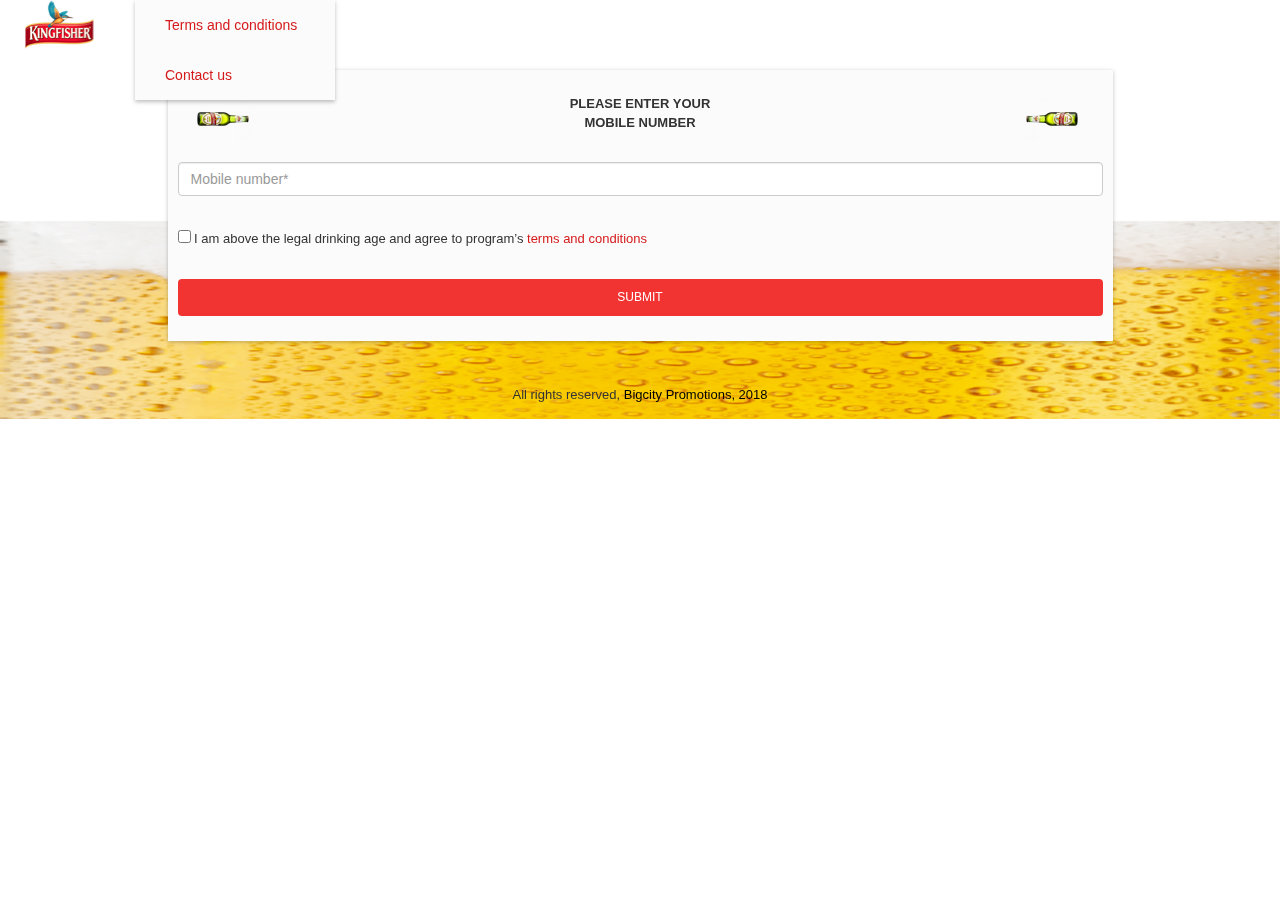
<file: index.html>
<!DOCTYPE html>
<html lang="en">
<head>
  <title>MAAZA</title>
  <meta charset="utf-8">
  <meta name="viewport" content="width=device-width, initial-scale=1">
  <link rel="stylesheet" href="css/bootstrap.min.css">
  <link rel="stylesheet" href="css/cookiealert.css">
   <meta http-equiv="X-UA-Compatible" content="IE=edge,chrome=1">
  <link rel="icon" href="img/favicon.png" type="image/x-icon">
  <script src="js/jquery.min.js"></script>
  <script src="js/popper.min.js"></script>
  <script src="js/bootstrap.min.js"></script>
  <script src='https://www.google.com/recaptcha/api.js'></script>

</head>

<body class="register-page">
<div id="content">
<nav class="navbar navbar-inverse" style=>
    <div class="container-fluid">
      <div class="navbar-header">
        <button type="button" class="navbar-toggle collapsed" data-toggle="collapse" data-target="#myNavbar" aria-expanded="false">
          <span class="icon-bar"></span>
          <span class="icon-bar"></span>
          <span class="icon-bar"></span>                        
        </button>
        <a class="navbar-brand" href="#">
             <img src="img/icon/icon.png" class="d-inline-block align-top" alt=""> 
        </a>
      </div>
      <div class="navbar-collapse collapse" id="myNavbar" style="height: 1px;" aria-expanded="false">
        
        <ul class="nav navbar-nav navbar-right">
          <!-- <li><a data-toggle="modal" data-target="#myModal" class="red-t">Terms and conditions</a> -->
          <li><a href="http://maaza.bigcityexperience.com" target="_blank" class="red-t">Terms and conditions</a>
              </li>
          <!-- <li><a data-toggle="modal" data-target="#contactModal" class="red-t">Contact us</a> -->
          <li><a href="http://maaza.bigcityexperience.com" target="_blank" class="red-t">Contact us</a>
              </li>
        </ul>
      </div>
    </div>
  </nav>

 <!-- mega for banner -->
    <div class="container hidden-md hidden-lg hidden-sm visible-xs banner-container mb-4">
        <div class="row align-items-center mt-5 fake">              
            </div>
    </div>
    <!-- end mega for banner  -->

<!-- cookies start -->
<div class="alert alert-dismissible text-center cookiealert" role="alert">
  <div class="cookiealert-container">
      <b>Do you like cookies?</b> &#x1F36A; We use cookies to ensure you get the best experience on our website. <a href="http://maaza.bigcityexperience.com" target="_blank">Learn more</a>
      <button type="button" class="btn btn-primary btn-sm acceptcookies" aria-label="Close">
          I agree
      </button>
  </div>
</div>

<!-- cookies end -->


 <!--main partion -->
<div class="container err-container" style="display: none">
  <div class="row">
     <div class="col-md-12">
        <div class="form-group">   
            <div class="err-msg" >
                
            </div>
        </div>
     </div>
  </div>
</div>
<div class="container main-area register bg">
  <div> <!--class="row center-border" -->
   
    <div class="right-partition">
      <!-- regist Section -->
       <div class="row justify-content-md-center regSection" style="display: block;">
        <div class="col-md-10 col-md-offset-1">
       <div class="mb-5 form">
        <div class="my-4  font-weight-bold text-center regist-head">  PLEASE ENTER YOUR <br/>MOBILE NUMBER </div>        
       <div class="form-group my-5">
        <input type="number" class="form-control" id="phonenumber"  placeholder="Mobile number*">
      </div>
       
      <div class="form-group form-check my-5">
      <p class="form-check-label">
        <input class="form-check-input" id="terms" type="checkbox"> I am above the legal drinking age and agree to program’s <a class="red-t cursor" data-toggle="modal" data-target="#myModal"> terms and conditions </a>
        </p>
      </div>
      
       <div class="form-group">
        <button type="submit" class="btn btn-submit btn-mobile-submit">Submit</button>
        </div>
    </div></div>
       </div>
    <!-- end regist section -->

    <!-- OTP section -->

    <div class="row justify-content-md-center otpSection mb-5" style="display:none;">
      <div class="container errs-container" style="display: none">
  <div class="row">
     <div class="col-md-12">
        <div class="form-group">   
            <div class="errs-msg" >
                
            </div>
        </div>
     </div>
  </div>
</div>
        <div class="col-md-10 col-md-offset-1">
       <div class="form">
        <div class="row justify-content-md-center gray-t">
            <div class="red-t my-4  font-weight-bold text-center regist-head"> VALIDATE YOUR MOBILE NUMBER </div>
            
            <div class="col-md-10 col-md-offset-1 mb-2 mt-2 text-center"> <h6>Please enter the One Time Password (OTP) <br/> sent to +91 - <span id="replacemob">9876543210</span> </h6></div>
            <div class="col-md-12 my-5">             
              <div class="form-group otp-field">        
                <input type="text" class="form-control" id="otpvalue" placeholder="Enter OTP here">
              </div>
            </div>

            <div class="col-md-10 col-md-offset-1 text-center my-5 otp-warning otp-container">
              <div class="form-check-label" id="resendotp">
                Resend OTP 
                </div>
                <p class="resendMsg" style="display: none">OTP is sent again! </p>
                <h5 class="timeContainer">in <span id="countdowntimer">30</span> seconds</h5>


            </div>           

            <div class="col-md-12 mt-4">
              <div class="form-group">
                <button type="submit" class="btn btn-submit validate-otp">VALIDATE WITH OTP</button>
               </div>
            </div>  
        </div>

       </div></div>
       </div>

     <!-- end OTP -->
      

      <!-- -->
       <div class="row justify-content-md-center moreDetailSection mb-5" style="display: none;">
        <div class="col-md-10 col-md-offset-1">
             <div class="form">
              <div class="red-t m-4  font-weight-bold text-center regist-head"> INSTRUCTIONS AND REGISTRATION </div>
              
              <div class="form-group">        
                <input type="text" class="form-control" id="firstname" placeholder="Full name*">
              </div>
              <div class="form-group">
                <input type="email" class="form-control" id="email" placeholder="Email ID*">
              </div>
              <div class="form-group">
                <!-- <input type="number" class="form-control" id="age" placeholder="Please enter your Age"> -->
                <select value="" class="form-control" id="age" placeholder="">
                  <option value="" disabled selected>Select your age*</option>
                    <option>13</option>
                    <option>14</option>
                    <option>15</option>
                    <option>16</option>
                    <option>17</option>
                    <option>19</option>
                    <option>20</option>
                    <option>21</option>
                    <option>22</option>
                    <option>23</option>
                    <option>24</option>
                    <option>25</option>
                    <option>26</option>
                    <option>27</option>
                    <option>28</option>
                    <option>29</option>
                    <option>30</option>
                    <option>Above 30</option>
                </select>

              </div>

               <div class="form-group">
                <select class="form-control" id="gender" placeholder="">
                  <option value="" disabled selected>Select your gender*</option>
                  <option>Male</option>
                  <option>Female</option>
                </select>        
              </div>
              <div class="form-group">
                <select class="form-control" id="state" placeholder="">
                  <option value="" disabled selected>City you reside in*</option>
                  <option>Adra</option>
                  <option>Alipurduar</option>
                  <option>Arambagh</option>
                  <option>Asansol</option>
                  <option>Baharampur</option>
                  <option>Bally</option>
                  <option>Balurghat</option>
                  <option>Bankura</option>
                  <option>Barakar</option>
                  <option>Barasat</option>
                  <option>Bardhaman</option>
                  <option>Barrackpur</option>
                  <option>Bidhan Nagar</option>
                  <option>Burdwan</option>
                  <option>Chinsura</option>
                  <option>Contai</option>
                  <option>Cooch Behar</option>
                  <option>Dalkhola</option>
                  <option>Darjeeling</option>
                  <option>Dhulian</option>
                  <option>Dumdum</option>
                  <option>Durgapur</option>
                  <option>Haldia</option>
                  <option>Hoogly</option>
                  <option>Howrah</option>
                  <option>Hugli-Chuchura</option>
                  <option>Islampur</option>
                  <option>Jhargram</option>
                  <option>Kalimpong</option>
                  <option>Kalyani</option>
                  <option>Kharagpur</option>
                  <option>Kolkata</option>
                  <option>Konnagar</option>
                  <option>Krishnanagar</option>
                  <option>Mainaguri</option>
                  <option>Mal</option>
                  <option>Mathabhanga</option>
                  <option>Medinipur</option>
                  <option>Memari</option>
                  <option>Monoharpur</option>
                  <option>Murshidabad</option>
                  <option>Nabadwip</option>
                  <option>Naihati</option>
                  <option>Panchla</option>
                  <option>Pandua</option>
                  <option>Paschim Punropara</option>
                  <option>Purulia</option>
                  <option>Raghunathpur</option>
                  <option>Raiganj</option>
                  <option>Rampurhat</option>
                  <option>Ranaghat</option>
                  <option>Sainthia</option>
                  <option>Santipur</option>
                  <option>Siliguri</option>
                  <option>Sonamukhi</option>
                  <option>Srirampore</option>
                  <option>Suri</option>
                  <option>Taki</option>
                  <option>Tamluk</option>
                  <option>Tarakeswar</option>
                </select>
              </div>             

               <div class="form-group">
                <button type="submit" class="btn btn-submit btn-detail-submit">Submit</button>
                </div>
            </div>
          </div>
       </div>
      <!-- -->
    </div>

    
     <!--end second partion -->

       <!--first partion -->
      <!-- <div class="col-sm-7 left-partition visible-md visible-lg visible-sm hidden-xs " style="position: relative;">
        <div class="row carousal-row">
           <div class="backImg">
           
           </div>
        </div>
      </div> -->
    <!--end first partion -->

  </div>
</div>
 <!-- end main partion -->


<!-- Modal -->
<!-- <div id="myModal" class="modal fade " role="dialog">
  <div class="modal-dialog modal-lg">
    <div class="modal-content">
      <div class="modal-header">
        <button type="button" class="close" data-dismiss="modal"></button>
        <h4 class="modal-title">Terms and Condition</h4>
      </div>
      <div class="modal-body">
        <p>
           Modal sample
        </p>
      </div>
      <div class="modal-footer">
        <button type="button" class="btn btn-default" data-dismiss="modal">Close</button>
      </div>
    </div>

  </div>
</div>

<div id="contactModal" class="modal fade " role="dialog">
  <div class="modal-dialog modal-lg">
    <div class="modal-content">
      <div class="modal-header">
        <button type="button" class="close" data-dismiss="modal"></button>
        <h4 class="modal-title">Contact Us;</h4>
      </div>
      <div class="modal-body">
        <p>
          Addres::
        </p>
      </div>
      <div class="modal-footer">
        <button type="button" class="btn btn-default" data-dismiss="modal">Close</button>
      </div>
    </div>

  </div>
</div> -->
<!-- end Modal -->

</div>

<section class="footer-section py-4">
    <!-- Footer -->
    <footer class="page-footer font-small">      
      <!-- Copyright -->
      <div class="footer-copyright text-center"> All rights reserved, 
        <a href="https://mdbootstrap.com/bootstrap-tutorial/">Bigcity Promotions, 2018</a>
      </div>
      <!-- Copyright -->
    </footer>
    <!-- Footer -->

  </section>
  <link rel="stylesheet" type="text/css" href="css/utilities.css">
  <link rel="stylesheet" type="text/css" href="css/layout.css"> 
  <link rel="stylesheet" type="text/css" href="css/iplStyle.css">
 <script type="text/javascript" src="js/main.js"></script> 
</body>

</html>
</file>
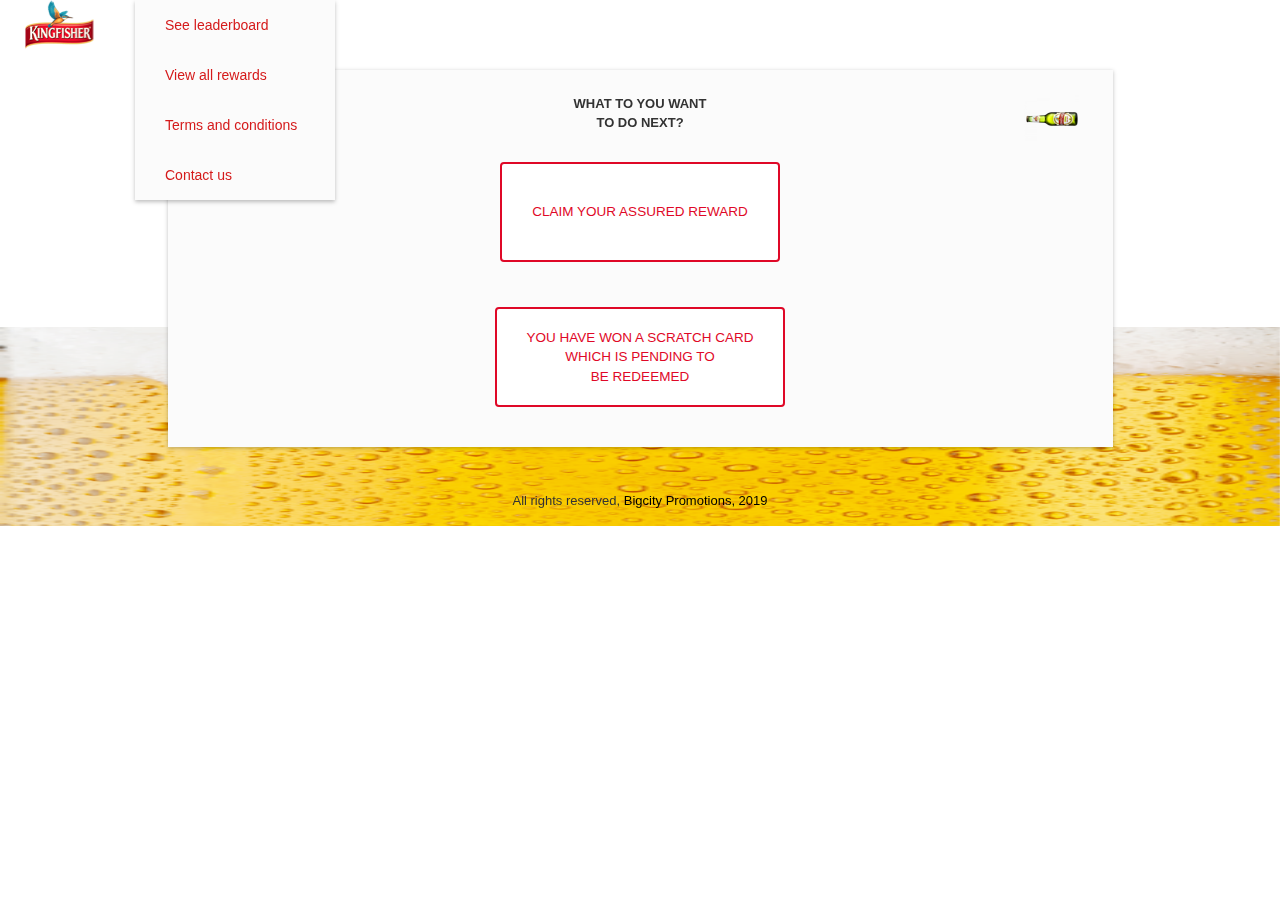
<file: claim.html>
<!DOCTYPE html>
<html lang="en">
<head>
  <title>MAAZA</title>
  <meta charset="utf-8">
  <meta name="viewport" content="width=device-width, initial-scale=1">
  <link rel="stylesheet" href="css/bootstrap.min.css">
  <link rel="stylesheet" href="css/cookiealert.css">
   <meta http-equiv="X-UA-Compatible" content="IE=edge,chrome=1">
  <link rel="icon" href="img/favicon.png" type="image/x-icon">
  <script src="js/jquery.min.js"></script>
  <script src="js/popper.min.js"></script>
  <script src="js/bootstrap.min.js"></script>
  <script src='https://www.google.com/recaptcha/api.js'></script>

</head>

<body class="register-page">
<div id="content">
<nav class="navbar navbar-inverse" style=>
    <div class="container-fluid">
      <div class="navbar-header">
        <button type="button" class="navbar-toggle collapsed" data-toggle="collapse" data-target="#myNavbar" aria-expanded="false">
          <span class="icon-bar"></span>
          <span class="icon-bar"></span>
          <span class="icon-bar"></span>                        
        </button>
        <a class="navbar-brand" href="#">
             <img src="img/icon/icon.png" class="d-inline-block align-top" alt=""> 
        </a>
      </div>
      <div class="navbar-collapse collapse" id="myNavbar" style="height: 1px;" aria-expanded="false">
        
        <ul class="nav navbar-nav navbar-right">
          <li><a data-toggle="modal" data-target="#myModal" class="red-t">See leaderboard</a>
          <li><a data-toggle="modal" data-target="#contactModal" class="red-t">View all rewards</a>
          <li><a href="http://maaza.bigcityexperience.com" target="_blank" class="red-t">Terms and conditions</a>
              </li>          
          <li><a href="http://maaza.bigcityexperience.com" target="_blank" class="red-t">Contact us</a>
              </li>
        </ul>
      </div>
    </div>
  </nav>

 <!-- mega for banner -->
    <div class="container hidden-md hidden-lg hidden-sm visible-xs banner-container mb-4">
        <div class="row align-items-center mt-5 fake">              
            </div>
    </div>
    <!-- end mega for banner  -->


 
<div class="container main-area register bg">
  <div> <!--class="row center-border" -->
   
    <div class="right-partition">
      <!-- regist Section -->
       <div class="row justify-content-md-center regSection" style="display: block;">
        <div class="col-md-10 col-md-offset-1">
       <div class="mb-5 form">
        <div class="my-4  font-weight-bold text-center regist-head"> WHAT TO YOU WANT <br/> <span class="font-weight-bold">TO DO NEXT? </span></div>
        <!--main partion -->
              
       <div class="form-group my-4 py-4 text-center">
        <button class="btn btn-claim claim1">CLAIM YOUR ASSURED REWARD</button>
      </div>
       
       <div class="form-group my-4 py-4 text-center">
        <button class="btn btn-claim claim2">YOU HAVE WON A SCRATCH CARD <br/>WHICH IS PENDING TO</br> BE REDEEMED</button>
      </div>
      
       
      </div>
    </div>
       </div>
    <!-- end regist section -->

  </div>
</div>
 <!-- end main partion -->


</div>
<!-- claim modal-->
<div id="claimModal" class="modal fade claim" role="dialog">
  <div class="modal-dialog modal-lg">
    <div class="modal-content">
      <div class="modal-header">
        <button type="button" class="close" data-dismiss="modal"></button>
        <h3 class="my-4  font-weight-bold text-center claim-head red-t"> Enter voucher <br/> <span class="font-weight-bold"> code to begin </span></h3>
      </div>
      <div class="modal-body">
        <div class="err-container pt-4" style="display: ">
          <div class="row">
             <div class="col-md-12">
                <div class="form-group">   
                    <div class="err-msg" >
                        Please Enter valid Vouchar code
                    </div>
                </div>
             </div>
          </div>
        </div> 
        <div class="form-group my-3 ">
          <input type="number" class="form-control" id="vouchercode"  placeholder="Enter voucher code here**">
        </div>
        <ul class="claim-list">
          <li>This voucher code can be used to play one inninngs of the match.</li>
          <li>Bring out your cricket expert and answer questions to win exciting rewards</li>
        </ul>
      </div>
      <div class="modal-footer">
        <div class="form-group px-5">
        <button type="submit" class="btn btn-submit btn-mobile-submit">Start playing</button>
        </div>
      </div>
    </div>

  </div>
</div> 
<!-- end Modal -->

<!-- claim modal-->
<div id="claimModal2" class="modal fade claim" role="dialog">
  <div class="modal-dialog modal-lg">
    <div class="modal-content">
      <div class="modal-header">
        <button type="button" class="close" data-dismiss="modal"></button>        
      </div>
      <div class="modal-body">
        <div class="form-group my-3 mx-5 nolive text-center">
          <p class="pt-5 font-weight-bold">No LIVE match is going. We’ll send you a reminder once it begins.</p>
        </div>
        <ul class="claim-list">
          <li>You can enter a match 30 mins prior to when it begins.</li>
          <li>We’ll send you an email reminder once a match begins.</li>
        </ul>
      </div>
      <div class="modal-footer">
        <div class="form-group px-5">
        <button type="submit" class="btn btn-submit btn-mobile-submit">Send me a reminder</button>
        </div>
      </div>
    </div>

  </div>
</div> 
<!-- end Modal -->

<section class="footer-section py-4">
    <!-- Footer -->
    <footer class="page-footer font-small">      
      <!-- Copyright -->
      <div class="footer-copyright text-center"> All rights reserved,
        <a href="https://mdbootstrap.com/bootstrap-tutorial/"> Bigcity Promotions, 2019</a>
      </div>
      <!-- Copyright -->
    </footer>
    <!-- Footer -->

  </section>
  <link rel="stylesheet" type="text/css" href="css/utilities.css">
  <link rel="stylesheet" type="text/css" href="css/layout.css"> 
  <link rel="stylesheet" type="text/css" href="css/iplStyle.css">
 <script type="text/javascript" src="js/main.js"></script> 
</body>
<script type="text/javascript">
  $(function(){
    
    $(document).on('click','.claim1',function(){
        $('#claimModal').modal();
    })
    $(document).on('click','.claim2',function(){
        $('#claimModal2').modal();
    })
  })
</script>
</html>
</file>
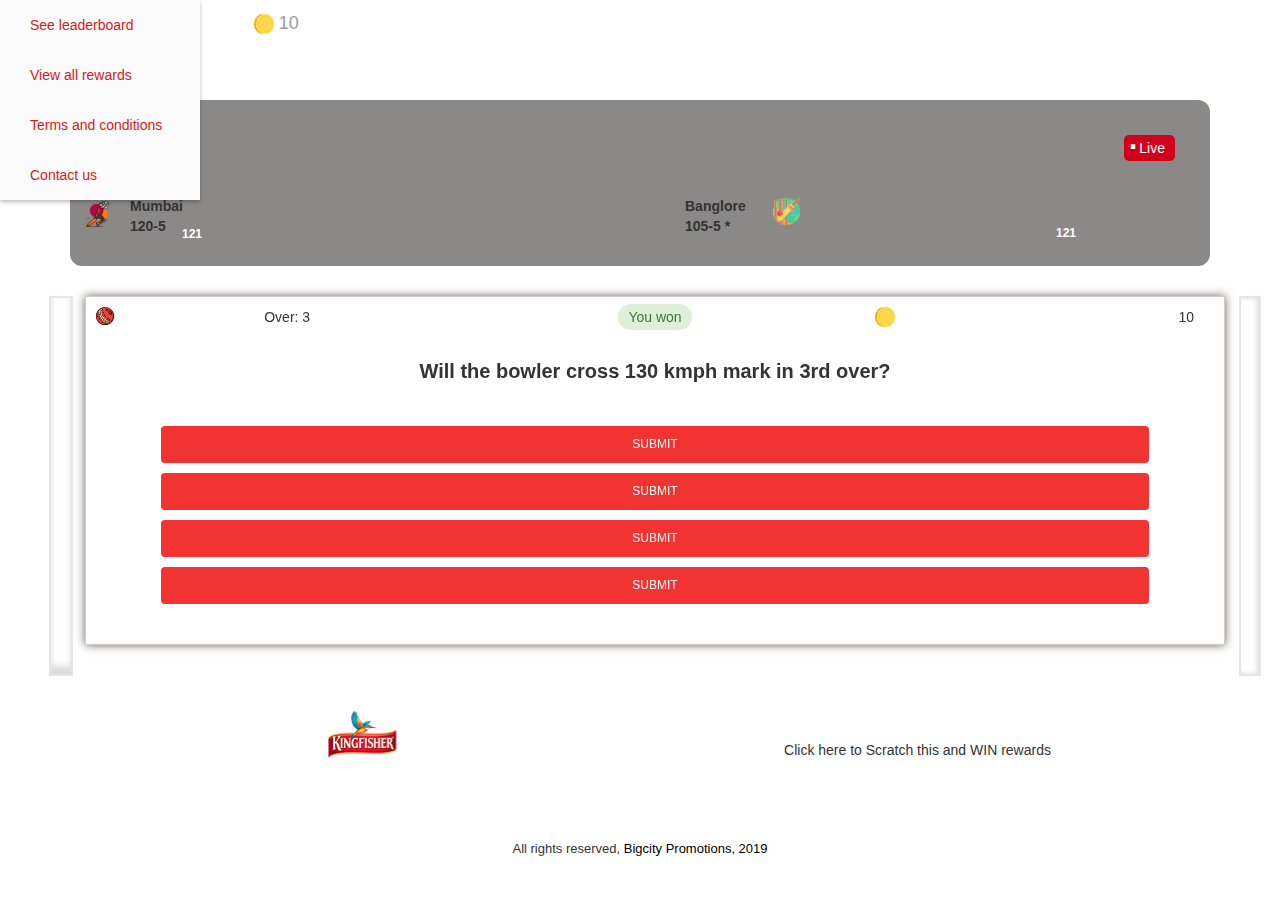
<file: game.html>
<!DOCTYPE html>
<html lang="en">
<head>
  <title>MAAZA</title>
  <meta charset="utf-8">
  <meta name="viewport" content="width=device-width, initial-scale=1">
  <link rel="stylesheet" href="css/bootstrap.min.css">
  <link rel="stylesheet" href="css/cookiealert.css">
   <meta http-equiv="X-UA-Compatible" content="IE=edge,chrome=1">
  <link rel="icon" href="img/favicon.png" type="image/x-icon">
  <script src="js/jquery.min.js"></script>
  <script src="js/popper.min.js"></script>
  <script src="js/bootstrap.min.js"></script>
  <!-- Bootstrap is required -->
<script src="js/jquery.bcSwipe.js"></script>
  
</head>

<body class="register-page">
<div id="content">
<nav class="navbar navbar-inverse" style=>
    <div class="container-fluid">
      <div class="navbar-header">
        <button type="button" class="navbar-toggle collapsed pull-left" data-toggle="collapse" data-target="#myNavbar" aria-expanded="false">
          <span class="icon-bar"></span>
          <span class="icon-bar"></span>
          <span class="icon-bar"></span>                        
        </button>
        <a class="navbar-brand" href="#">
            <div class="row pt-4 game-top">
              <span class="col-md text-left"> Welcome John !</span>
               <span class="col-md text-right top-coin"> <img src="img/coin.png"> 10 </span> 
            </div>
             
        </a>
      </div>
      <div class="navbar-collapse collapse" id="myNavbar" style="height: 1px;" aria-expanded="false">
        
        <ul class="nav navbar-nav navbar-right">
          <li ><a data-toggle="modal" data-target="#myModal" class="red-t">See leaderboard</a>
          <li ><a data-toggle="modal" data-target="#contactModal" class="red-t">View all rewards</a>
          <li ><a href="http://maaza.bigcityexperience.com" target="_blank" class="red-t">Terms and conditions</a>
              </li>          
          <li ><a href="http://maaza.bigcityexperience.com" target="_blank" class="red-t">Contact us</a>
              </li>
        </ul>
      </div>
    </div>
  </nav>

 
<div class="container main-area register bg py-5">
  <div> <!--class="row center-border" -->
   
    <div class="right-partition">
      <div class="card-panel py-5">
        <div class="row px-4 py-2">
          <div class="col-xs-6 color-white">Current match</div>
          <div class="col-xs-6 text-right"> <span class="btn-live">Live</span></div>
        </div>

        <div class="row mt-5">
          <div class="col-md-12 font-weight-bold">
            <div class="col-xs-6 team1 teams">
              <span class="team-icon mum"></span>
              <span class="team-name">Mumbai</span><br/>
              <span class="team-score">120-5</span>
              <span class="content">121</span>
            </div>
            <div class="col-xs-6 team2 teams">
              <span class="team-icon ban"></span>
              <span class="team-name ">Banglore</span><br/>
              <span class="team-score">105-5 *</span>
              <span class="content">121</span>
            </div>
          </div>
        </div>
      </div>

      <!--carousal -->
      <div class="container py-5 ">
        <div id="myCarousel" class="carousel slide" data-interval="false">
          <div class="carousel-inner" role="listbox">
            <div class="item active">
              <div class="col-sm-12">
                <div class="row">
                  <div class="col-xs-4 over ball-icon">Over: 3</div>
                  <div class="col-xs-4 result won"><span>You won</span></div>
                  <div class="col-xs-4 px-5 coin text-right">10</div>
                </div>


                <div class="col my-5 text-center font-weight-bold quest">
                  <p>
                    Will the bowler cross 130 kmph mark in 3rd over?
                  </p>
                </div>

                <div class="col my-5 text-center answer font-weight-bold ">
                  <button type="submit" class="btn btn-submit mt-3 btn-option">Submit</button>
                  <button type="submit" class="btn btn-submit mt-3 btn-option">Submit</button>
                  <button type="submit" class="btn btn-submit mt-3 btn-option">Submit</button>
                  <button type="submit" class="btn btn-submit mt-3 btn-option">Submit</button>                  
                </div>

              </div>              
            </div>
            <div class="item">
              <div class="col-sm-12">
                <div class="row">
                  <div class="col-xs-4 over ball-icon">Over: 3</div>
                  <div class="col-xs-4 result won"><span>You won</span></div>
                  <div class="col-xs-4 px-5 coin text-right">10</div>
                </div>


                <div class="col my-5 text-center font-weight-bold quest">
                  <p>
                    Will the bowler cross 130 kmph mark in 3rd over?
                  </p>
                </div>

                <div class="col my-5 text-center answer font-weight-bold ">
                  <button type="submit" class="btn btn-submit mt-3 btn-option">Submit</button>
                  <button type="submit" class="btn btn-submit mt-3 btn-option">Submit</button>
                  <button type="submit" class="btn btn-submit mt-3 btn-option">Submit</button>
                  <button type="submit" class="btn btn-submit mt-3 btn-option">Submit</button>                  
                </div>

              </div>             
            </div>

            <div class="item">
              <div class="col-sm-12">
                <div class="row">
                  <div class="col-xs-4 over ball-icon">Over: 3</div>
                  <div class="col-xs-4 result won"><span>You won</span></div>
                  <div class="col-xs-4 px-5 coin text-right">10</div>
                </div>


                <div class="col my-5 text-center font-weight-bold quest">
                  <p>
                    Will the bowler cross 130 kmph mark in 3rd over?
                  </p>
                </div>

                <div class="col my-5 text-center answer font-weight-bold ">
                  <button type="submit" class="btn btn-submit mt-3 btn-option">Submit</button>
                  <button type="submit" class="btn btn-submit mt-3 btn-option">Submit</button>
                  <button type="submit" class="btn btn-submit mt-3 btn-option">Submit</button>
                  <button type="submit" class="btn btn-submit mt-3 btn-option">Submit</button>                  
                </div>

              </div>             
            </div>

          </div>

          <!-- Left and right controls -->
          <a class="left carousel-control" href="#myCarousel" role="button" data-slide="prev">            
          </a>
          <a class="right carousel-control" href="#myCarousel" role="button" data-slide="next">            
          </a>
        </div>
      </div>

      <!-- scratch box -->
      <div class="py-5">
        <div class="row px-5 py-2">
          <div class="col-xs-6 icon text-center"><img src="img/icon/icon.png" class="d-inline-block align-top" alt=""> </div>
          <div class="col-xs-6 pt-3 py-5 text-right text-center"> Click here to
            Scratch this and WIN rewards</div>
        </div>        
    </div>
  </div>
  
 <!-- end main partion -->
</div>

<section class="game footer-section py-4">
    <!-- Footer -->
    <footer class="page-footer font-small">      
      <!-- Copyright -->
      <div class="footer-copyright text-center"> All rights reserved,
        <a href="https://mdbootstrap.com/bootstrap-tutorial/"> Bigcity Promotions, 2019</a>
      </div>
      <!-- Copyright -->
    </footer>
    <!-- Footer -->

  </section>
  <link rel="stylesheet" type="text/css" href="css/utilities.css">
  <link rel="stylesheet" type="text/css" href="css/layout.css"> 
  <link rel="stylesheet" type="text/css" href="css/iplStyle.css">
 
</body>
<style type="text/css">
  .item {
      min-height: 200px;
      text-align: center;
    }
    .navbar-inverse .navbar-collapse, .navbar-inverse .navbar-form{
      left:-12rem;
    }
    .carousel-control.left:{
    position:relative;
}
.carousel-inner{
  border:1px solid #d4c9c9;
  padding:1rem 0;  
  background-color: white;
    box-shadow: 0px 0px 9px 0px #6e6363;
}
.carousel-control.left , .carousel-control.right{
  background:none !important;
  background-image:none !important;
}
.carousel-control.left:before{
    content:"";
    position:absolute;
    top:-0rem;
    width:2.4rem;
    left:-3.6rem;
    min-height:38rem;
    border:2px solid #d4c9c9;
    box-shadow: inset 0px -8px 6px 0px #0000004a;
}

.carousel-control.right:after{
    content:"";
    position:absolute;
    top:-0rem;
    width:2.2rem;
    right:-3.6rem;
    min-height:38rem;
    border:2px solid #d4c9c9;
    box-shadow: inset -2px 0px 5px 0px #0000004a;
}
.carousel-inner {}
</style>
<script type="text/javascript">

$(document).ready(function(){

  $("#myCarousel").carousel();
    if ( $(window).width() < 640 ) {
       $('.col-sm-6').unwrap().addClass('item');
       $('.col-sm-6:first').addClass('active');
    }
     $('.carousel').bcSwipe({ threshold: 50 });
});
</script>
</html>
</file>
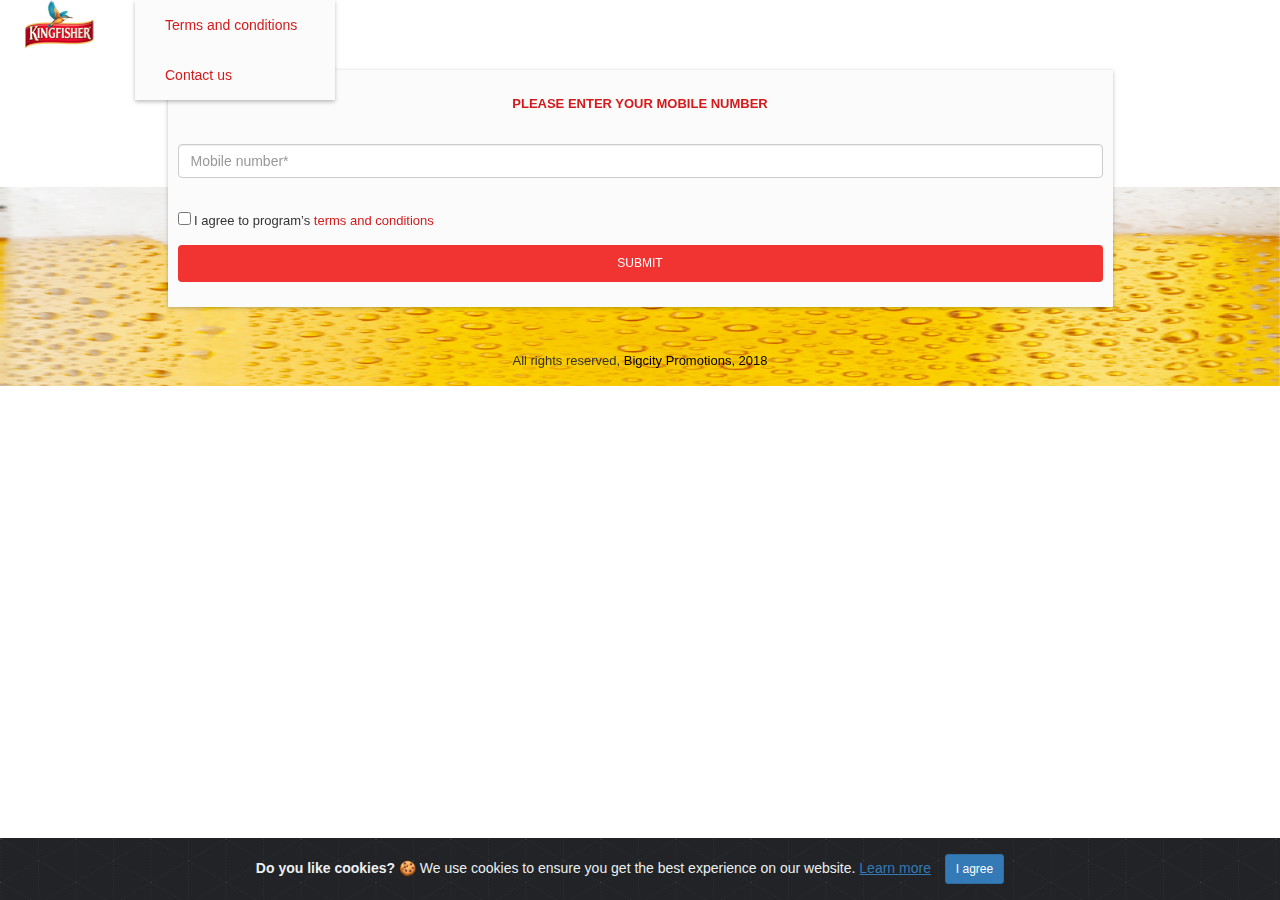
<file: indexX.html>
<!DOCTYPE html>
<html lang="en">
<head>
  <title>MAAZA</title>
  <meta charset="utf-8">
  <meta name="viewport" content="width=device-width, initial-scale=1">
  <link rel="stylesheet" href="css/bootstrap.min.css">
  <link rel="stylesheet" href="css/cookiealert.css">
   <meta http-equiv="X-UA-Compatible" content="IE=edge,chrome=1">
  <link rel="icon" href="img/favicon.png" type="image/x-icon">
  <script src="js/jquery.min.js"></script>
  <script src="js/popper.min.js"></script>
  <script src="js/bootstrap.min.js"></script>
  <script src='https://www.google.com/recaptcha/api.js'></script>

</head>

<body class="register-page">
<div id="content">
<nav class="navbar navbar-inverse" style=>
    <div class="container-fluid">
      <div class="navbar-header">
        <button type="button" class="navbar-toggle collapsed" data-toggle="collapse" data-target="#myNavbar" aria-expanded="false">
          <span class="icon-bar"></span>
          <span class="icon-bar"></span>
          <span class="icon-bar"></span>                        
        </button>
        <a class="navbar-brand" href="#">
             <img src="img/icon/icon.png" class="d-inline-block align-top" alt=""> 
        </a>
      </div>
      <div class="navbar-collapse collapse" id="myNavbar" style="height: 1px;" aria-expanded="false">
        
        <ul class="nav navbar-nav navbar-right">
          <!-- <li><a data-toggle="modal" data-target="#myModal" class="red-t">Terms and conditions</a> -->
          <li><a href="http://maaza.bigcityexperience.com" target="_blank" class="red-t">Terms and conditions</a>
              </li>
          <!-- <li><a data-toggle="modal" data-target="#contactModal" class="red-t">Contact us</a> -->
          <li><a href="http://maaza.bigcityexperience.com" target="_blank" class="red-t">Contact us</a>
              </li>
        </ul>
      </div>
    </div>
  </nav>

 <!-- mega for banner -->
    <div class="container hidden-md hidden-lg hidden-sm visible-xs banner-container mb-4">
        <div class="row align-items-center mt-5 fake">              
            </div>
    </div>
    <!-- end mega for banner  -->

<!-- cookies start -->
<div class="alert alert-dismissible text-center cookiealert" role="alert">
  <div class="cookiealert-container">
      <b>Do you like cookies?</b> &#x1F36A; We use cookies to ensure you get the best experience on our website. <a href="http://maaza.bigcityexperience.com" target="_blank">Learn more</a>
      <button type="button" class="btn btn-primary btn-sm acceptcookies" aria-label="Close">
          I agree
      </button>
  </div>
</div>

<!-- cookies end -->


 <!--main partion -->
<div class="container err-container" style="display: none">
  <div class="row">
     <div class="col-md-12">
        <div class="form-group">   
            <div class="err-msg" >
                
            </div>
        </div>
     </div>
  </div>
</div>
<div class="container main-area register bg">
  <div> <!--class="row center-border" -->
   
    <div class="right-partition">
      <!-- regist Section -->
       <div class="row justify-content-md-center regSection" style="display: block;">
        <div class="col-md-10 col-md-offset-1">
       <div class="mb-5 form">
        <div class="red-t my-4  font-weight-bold text-center regist-head">  PLEASE ENTER YOUR MOBILE NUMBER </div>        
       <div class="form-group my-5">
        <input type="number" class="form-control" id="phonenumber"  placeholder="Mobile number*">
      </div>
       
      <div class="form-group form-check">
      <p class="form-check-label">
        <input class="form-check-input" id="terms" type="checkbox"> I agree to program’s <a class="red-t cursor" data-toggle="modal" data-target="#myModal"> terms and conditions </a>
        </p>
      </div>
      
       <div class="form-group">
        <button type="submit" class="btn btn-submit btn-mobile-submit">Submit</button>
        </div>
    </div></div>
       </div>
    <!-- end regist section -->

    <!-- OTP section -->

    <div class="row justify-content-md-center otpSection mb-5" style="display:none;">
      <div class="container errs-container" style="display: none">
  <div class="row">
     <div class="col-md-12">
        <div class="form-group">   
            <div class="errs-msg" >
                
            </div>
        </div>
     </div>
  </div>
</div>
        <div class="col-md-10 col-md-offset-1">
       <div class="form">
        <div class="row justify-content-md-center gray-t">
            <div class="red-t my-4  font-weight-bold text-center regist-head"> VALIDATE YOUR MOBILE NUMBER </div>
            
            <div class="col-md-10 col-md-offset-1 mb-2 mt-2 text-center"> <h6>Please enter the One Time Password (OTP) <br/> sent to +91 - <span id="replacemob">9876543210</span> </h6></div>
            <div class="col-md-12 my-5">             
              <div class="form-group otp-field">        
                <input type="text" class="form-control" id="otpvalue" placeholder="Enter OTP here">
              </div>
            </div>

            <div class="col-md-10 col-md-offset-1 text-center my-5 otp-warning otp-container">
              <div class="form-check-label" id="resendotp">
                Resend OTP 
                </div>
                <p class="resendMsg" style="display: none">OTP is sent again! </p>
                <h5 class="timeContainer">in <span id="countdowntimer">30</span> seconds</h5>


            </div>           

            <div class="col-md-12 mt-4">
              <div class="form-group">
                <button type="submit" class="btn btn-submit validate-otp">VALIDATE WITH OTP</button>
               </div>
            </div>  
        </div>

       </div></div>
       </div>

     <!-- end OTP -->
      

      <!-- -->
       <div class="row justify-content-md-center moreDetailSection mb-5" style="display: none;">
        <div class="col-md-10 col-md-offset-1">
             <div class="form">
              <div class="red-t m-4  font-weight-bold text-center regist-head"> INSTRUCTIONS AND REGISTRATION </div>
              
              <div class="form-group">        
                <input type="text" class="form-control" id="firstname" placeholder="Full name*">
              </div>
              <div class="form-group">
                <input type="email" class="form-control" id="email" placeholder="Email ID*">
              </div>
              <div class="form-group">
                <!-- <input type="number" class="form-control" id="age" placeholder="Please enter your Age"> -->
                <select value="" class="form-control" id="age" placeholder="">
                  <option value="" disabled selected>Select your age*</option>
                    <option>13</option>
                    <option>14</option>
                    <option>15</option>
                    <option>16</option>
                    <option>17</option>
                    <option>19</option>
                    <option>20</option>
                    <option>21</option>
                    <option>22</option>
                    <option>23</option>
                    <option>24</option>
                    <option>25</option>
                    <option>26</option>
                    <option>27</option>
                    <option>28</option>
                    <option>29</option>
                    <option>30</option>
                    <option>Above 30</option>
                </select>

              </div>

               <div class="form-group">
                <select class="form-control" id="gender" placeholder="">
                  <option value="" disabled selected>Select your gender*</option>
                  <option>Male</option>
                  <option>Female</option>
                </select>        
              </div>
              <div class="form-group">
                <select class="form-control" id="state" placeholder="">
                  <option value="" disabled selected>City you reside in*</option>
                  <option>Adra</option>
                  <option>Alipurduar</option>
                  <option>Arambagh</option>
                  <option>Asansol</option>
                  <option>Baharampur</option>
                  <option>Bally</option>
                  <option>Balurghat</option>
                  <option>Bankura</option>
                  <option>Barakar</option>
                  <option>Barasat</option>
                  <option>Bardhaman</option>
                  <option>Barrackpur</option>
                  <option>Bidhan Nagar</option>
                  <option>Burdwan</option>
                  <option>Chinsura</option>
                  <option>Contai</option>
                  <option>Cooch Behar</option>
                  <option>Dalkhola</option>
                  <option>Darjeeling</option>
                  <option>Dhulian</option>
                  <option>Dumdum</option>
                  <option>Durgapur</option>
                  <option>Haldia</option>
                  <option>Hoogly</option>
                  <option>Howrah</option>
                  <option>Hugli-Chuchura</option>
                  <option>Islampur</option>
                  <option>Jhargram</option>
                  <option>Kalimpong</option>
                  <option>Kalyani</option>
                  <option>Kharagpur</option>
                  <option>Kolkata</option>
                  <option>Konnagar</option>
                  <option>Krishnanagar</option>
                  <option>Mainaguri</option>
                  <option>Mal</option>
                  <option>Mathabhanga</option>
                  <option>Medinipur</option>
                  <option>Memari</option>
                  <option>Monoharpur</option>
                  <option>Murshidabad</option>
                  <option>Nabadwip</option>
                  <option>Naihati</option>
                  <option>Panchla</option>
                  <option>Pandua</option>
                  <option>Paschim Punropara</option>
                  <option>Purulia</option>
                  <option>Raghunathpur</option>
                  <option>Raiganj</option>
                  <option>Rampurhat</option>
                  <option>Ranaghat</option>
                  <option>Sainthia</option>
                  <option>Santipur</option>
                  <option>Siliguri</option>
                  <option>Sonamukhi</option>
                  <option>Srirampore</option>
                  <option>Suri</option>
                  <option>Taki</option>
                  <option>Tamluk</option>
                  <option>Tarakeswar</option>
                </select>
              </div>             

               <div class="form-group">
                <button type="submit" class="btn btn-submit btn-detail-submit">Submit</button>
                </div>
            </div>
          </div>
       </div>
      <!-- -->
    </div>

    
     <!--end second partion -->

       <!--first partion -->
      <!-- <div class="col-sm-7 left-partition visible-md visible-lg visible-sm hidden-xs " style="position: relative;">
        <div class="row carousal-row">
           <div class="backImg">
           
           </div>
        </div>
      </div> -->
    <!--end first partion -->

  </div>
</div>
 <!-- end main partion -->


<!-- Modal -->
<!-- <div id="myModal" class="modal fade " role="dialog">
  <div class="modal-dialog modal-lg">
    <div class="modal-content">
      <div class="modal-header">
        <button type="button" class="close" data-dismiss="modal"></button>
        <h4 class="modal-title">Terms and Condition</h4>
      </div>
      <div class="modal-body">
        <p>
           Modal sample
        </p>
      </div>
      <div class="modal-footer">
        <button type="button" class="btn btn-default" data-dismiss="modal">Close</button>
      </div>
    </div>

  </div>
</div>

<div id="contactModal" class="modal fade " role="dialog">
  <div class="modal-dialog modal-lg">
    <div class="modal-content">
      <div class="modal-header">
        <button type="button" class="close" data-dismiss="modal"></button>
        <h4 class="modal-title">Contact Us;</h4>
      </div>
      <div class="modal-body">
        <p>
          Addres::
        </p>
      </div>
      <div class="modal-footer">
        <button type="button" class="btn btn-default" data-dismiss="modal">Close</button>
      </div>
    </div>

  </div>
</div> -->
<!-- end Modal -->

</div>

<section class="footer-section py-4">
    <!-- Footer -->
    <footer class="page-footer font-small">      
      <!-- Copyright -->
      <div class="footer-copyright text-center"> All rights reserved, 
        <a href="https://mdbootstrap.com/bootstrap-tutorial/">Bigcity Promotions, 2018</a>
      </div>
      <!-- Copyright -->
    </footer>
    <!-- Footer -->

  </section>
  <link rel="stylesheet" type="text/css" href="css/utilities.css">
  <link rel="stylesheet" type="text/css" href="css/layout.css"> 
  <link rel="stylesheet" type="text/css" href="css/limcaStyle.css"> 
 <script type="text/javascript" src="js/main.js"></script> 
 <script type="text/javascript" src="js/cookiealert.js"></script>
</body>

<script type="text/javascript">
    
</script>

</html>
</file>
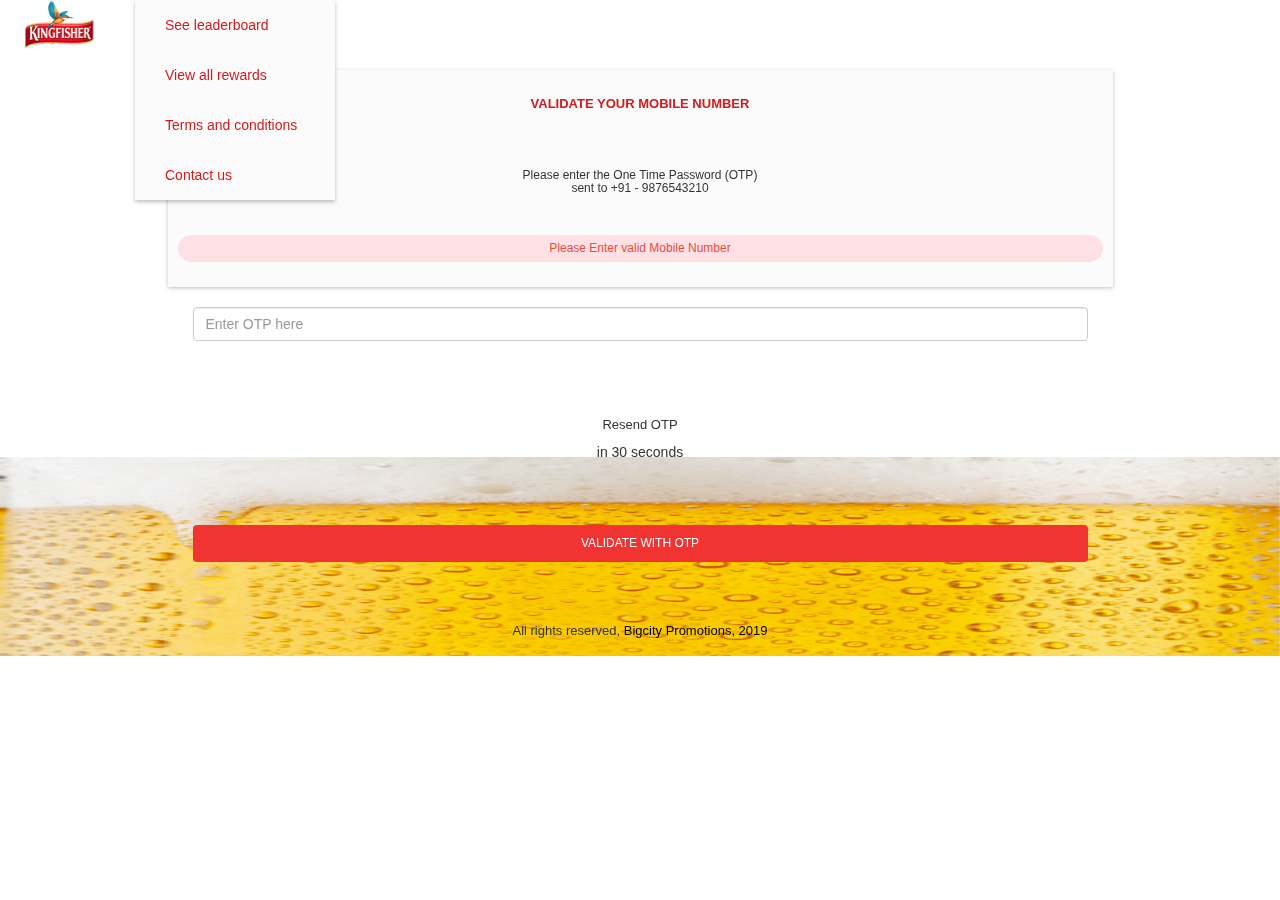
<file: otp.html>
<!DOCTYPE html>
<html lang="en">
<head>
  <title>MAAZA</title>
  <meta charset="utf-8">
  <meta name="viewport" content="width=device-width, initial-scale=1">
  <link rel="stylesheet" href="css/bootstrap.min.css">
  <link rel="stylesheet" href="css/cookiealert.css">
   <meta http-equiv="X-UA-Compatible" content="IE=edge,chrome=1">
  <link rel="icon" href="img/favicon.png" type="image/x-icon">
  <script src="js/jquery.min.js"></script>
  <script src="js/popper.min.js"></script>
  <script src="js/bootstrap.min.js"></script>
  <script src='https://www.google.com/recaptcha/api.js'></script>

</head>

<body class="register-page">
<div id="content">
<nav class="navbar navbar-inverse" style=>
    <div class="container-fluid">
      <div class="navbar-header">
        <button type="button" class="navbar-toggle collapsed" data-toggle="collapse" data-target="#myNavbar" aria-expanded="false">
          <span class="icon-bar"></span>
          <span class="icon-bar"></span>
          <span class="icon-bar"></span>                        
        </button>
        <a class="navbar-brand" href="#">
             <img src="img/icon/icon.png" class="d-inline-block align-top" alt=""> 
        </a>
      </div>
      <div class="navbar-collapse collapse" id="myNavbar" style="height: 1px;" aria-expanded="false">
        
        <ul class="nav navbar-nav navbar-right">
          <li><a data-toggle="modal" data-target="#myModal" class="red-t">See leaderboard</a>
          <li><a data-toggle="modal" data-target="#contactModal" class="red-t">View all rewards</a>
          <li><a href="http://maaza.bigcityexperience.com" target="_blank" class="red-t">Terms and conditions</a>
              </li>          
          <li><a href="http://maaza.bigcityexperience.com" target="_blank" class="red-t">Contact us</a>
              </li>
        </ul>
      </div>
    </div>
  </nav>
 
<div class="container main-area register bg">
  <div> <!--class="row center-border" -->
    <div class="right-partition">
      <!-- regist Section -->
       <div class="row justify-content-md-center regSection" style="display: block;">
        <div class="col-md-10 col-md-offset-1">
       <div class="mb-5 form">
        <div class="my-4  font-weight-bold text-center red-t">  VALIDATE YOUR MOBILE NUMBER </div>
        
         <div class="col-md-10 col-md-offset-1 my-5 text-center"> <h6>Please enter the One Time Password (OTP) <br/> sent to +91 - <span id="replacemob">9876543210</span> </h6></div>
            
        <!--main partion -->
        <div class="err-container pt-4" style="display: ">
          <div class="row">
             <div class="col-md-12">
                <div class="form-group">   
                    <div class="err-msg" >
                        Please Enter valid Mobile Number
                    </div>
                </div>
             </div>
          </div>
        </div>        
        <div class="col-md-12 my-5">

            <div class="form-group otp-field">        
                <input type="text" class="form-control" id="otpvalue" placeholder="Enter OTP here">
              </div>
            </div>

            <div class="col-md-10 col-md-offset-1 text-center my-5 pb-3 otp-warning otp-container">
              <div class="form-check-label" id="resendotp">
                Resend OTP 
                </div>
                <p class="resendMsg" style="display: none">OTP is sent again! </p>
                <h5 class="timeContainer">in <span id="countdowntimer">30</span> seconds</h5>


            </div>           

          <div class="col-md-12 mt-4 pb-5">
            <div class="form-group">
              <button type="submit" class="btn btn-submit validate-otp">VALIDATE WITH OTP</button>
             </div>
          </div>  
    </div></div>
       </div>
    <!-- end OTP section -->

  </div>
</div>
 <!-- end main partion -->
        

    </div>
</div>
 <!-- end main partion -->


</div>

<section class="otp footer-section py-4">
    <!-- Footer -->
    <footer class="page-footer font-small">      
      <!-- Copyright -->
      <div class="footer-copyright text-center"> All rights reserved,
        <a href="https://mdbootstrap.com/bootstrap-tutorial/"> Bigcity Promotions, 2019</a>
      </div>
      <!-- Copyright -->
    </footer>
    <!-- Footer -->

  </section>
  <link rel="stylesheet" type="text/css" href="css/utilities.css">
  <link rel="stylesheet" type="text/css" href="css/layout.css"> 
  <link rel="stylesheet" type="text/css" href="css/iplStyle.css">
 <script type="text/javascript" src="js/main.js"></script> 
</body>

</html>
</file>
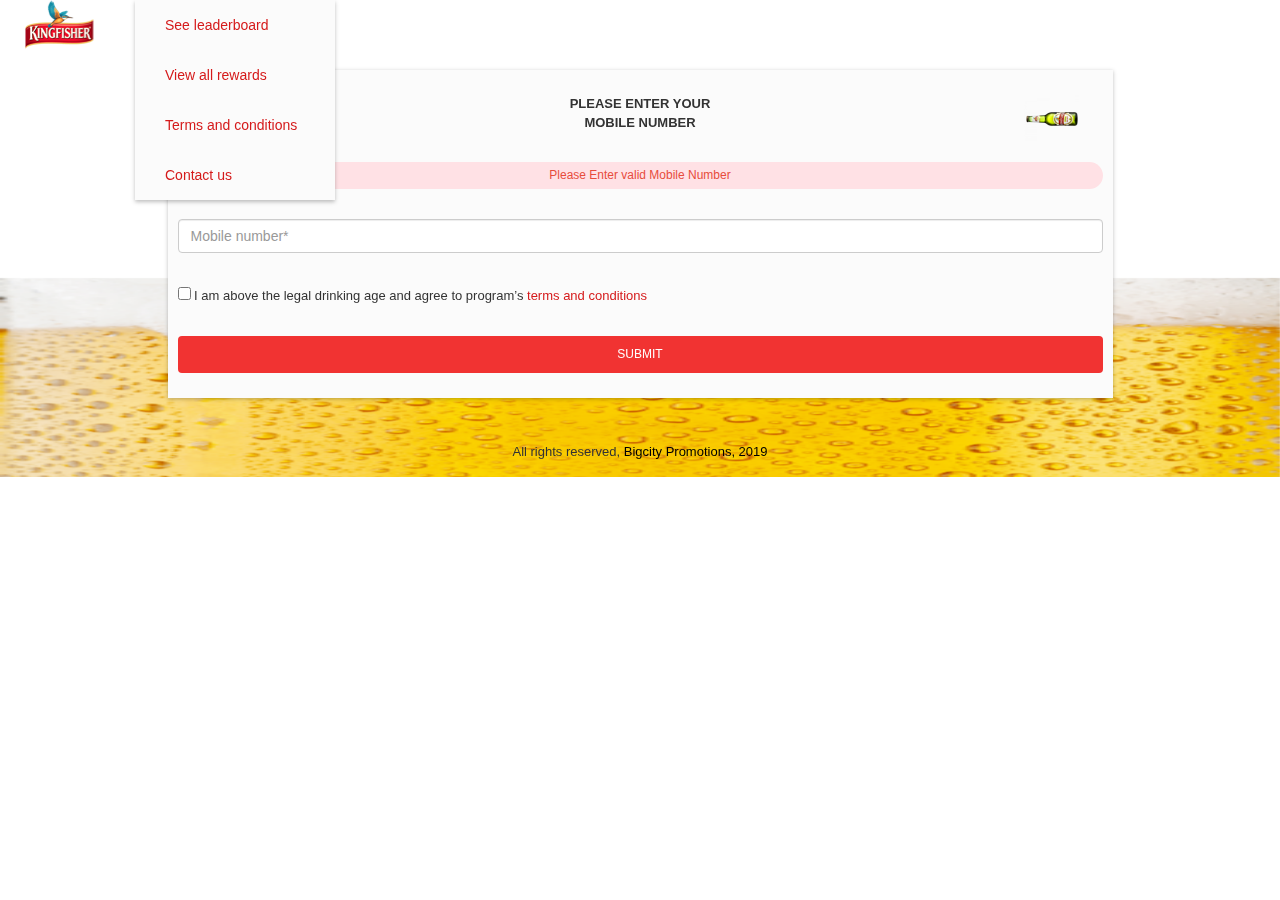
<file: page1.html>
<!DOCTYPE html>
<html lang="en">
<head>
  <title>MAAZA</title>
  <meta charset="utf-8">
  <meta name="viewport" content="width=device-width, initial-scale=1">
  <link rel="stylesheet" href="css/bootstrap.min.css">
  <link rel="stylesheet" href="css/cookiealert.css">
   <meta http-equiv="X-UA-Compatible" content="IE=edge,chrome=1">
  <link rel="icon" href="img/favicon.png" type="image/x-icon">
  <script src="js/jquery.min.js"></script>
  <script src="js/popper.min.js"></script>
  <script src="js/bootstrap.min.js"></script>
  <script src='https://www.google.com/recaptcha/api.js'></script>

</head>

<body class="register-page">
<div id="content">
<nav class="navbar navbar-inverse" style=>
    <div class="container-fluid">
      <div class="navbar-header">
        <button type="button" class="navbar-toggle collapsed" data-toggle="collapse" data-target="#myNavbar" aria-expanded="false">
          <span class="icon-bar"></span>
          <span class="icon-bar"></span>
          <span class="icon-bar"></span>                        
        </button>
        <a class="navbar-brand" href="#">
             <img src="img/icon/icon.png" class="d-inline-block align-top" alt=""> 
        </a>
      </div>
      <div class="navbar-collapse collapse" id="myNavbar" style="height: 1px;" aria-expanded="false">
        
        <ul class="nav navbar-nav navbar-right">
          <li><a data-toggle="modal" data-target="#myModal" class="red-t">See leaderboard</a>
          <li><a data-toggle="modal" data-target="#contactModal" class="red-t">View all rewards</a>
          <li><a href="http://maaza.bigcityexperience.com" target="_blank" class="red-t">Terms and conditions</a>
              </li>          
          <li><a href="http://maaza.bigcityexperience.com" target="_blank" class="red-t">Contact us</a>
              </li>
        </ul>
      </div>
    </div>
  </nav>

 <!-- mega for banner -->
    <div class="container hidden-md hidden-lg hidden-sm visible-xs banner-container mb-4">
        <div class="row align-items-center mt-5 fake">              
            </div>
    </div>
    <!-- end mega for banner  -->


 
<div class="container main-area register bg">
  <div> <!--class="row center-border" -->
   
    <div class="right-partition">
      <!-- regist Section -->
       <div class="row justify-content-md-center regSection" style="display: block;">
        <div class="col-md-10 col-md-offset-1">
       <div class="mb-5 form">
        <div class="my-4  font-weight-bold text-center regist-head">  PLEASE ENTER YOUR <br/>MOBILE NUMBER </div>
        <!--main partion -->
        <div class="err-container pt-4" style="display: ">
          <div class="row">
             <div class="col-md-12">
                <div class="form-group">   
                    <div class="err-msg" >
                        Please Enter valid Mobile Number
                    </div>
                </div>
             </div>
          </div>
        </div>        
       <div class="form-group mt-4 mb-5">
        <input type="number" class="form-control" id="phonenumber"  placeholder="Mobile number*">
      </div>
       
      <div class="form-group form-check my-5">
      <p class="form-check-label">
        <input class="form-check-input" id="terms" type="checkbox"> I am above the legal drinking age and agree to program’s <a class="red-t cursor" data-toggle="modal" data-target="#myModal"> terms and conditions </a>
        </p>
      </div>
      
       <div class="form-group">
        <button type="submit" class="btn btn-submit btn-mobile-submit">Submit</button>
        </div>
    </div></div>
       </div>
    <!-- end regist section -->

  </div>
</div>
 <!-- end main partion -->


</div>

<section class="footer-section py-4">
    <!-- Footer -->
    <footer class="page-footer font-small">      
      <!-- Copyright -->
      <div class="footer-copyright text-center"> All rights reserved,
        <a href="https://mdbootstrap.com/bootstrap-tutorial/"> Bigcity Promotions, 2019</a>
      </div>
      <!-- Copyright -->
    </footer>
    <!-- Footer -->

  </section>
  <link rel="stylesheet" type="text/css" href="css/utilities.css">
  <link rel="stylesheet" type="text/css" href="css/layout.css"> 
  <link rel="stylesheet" type="text/css" href="css/iplStyle.css">
 <script type="text/javascript" src="js/main.js"></script> 
</body>

</html>
</file>
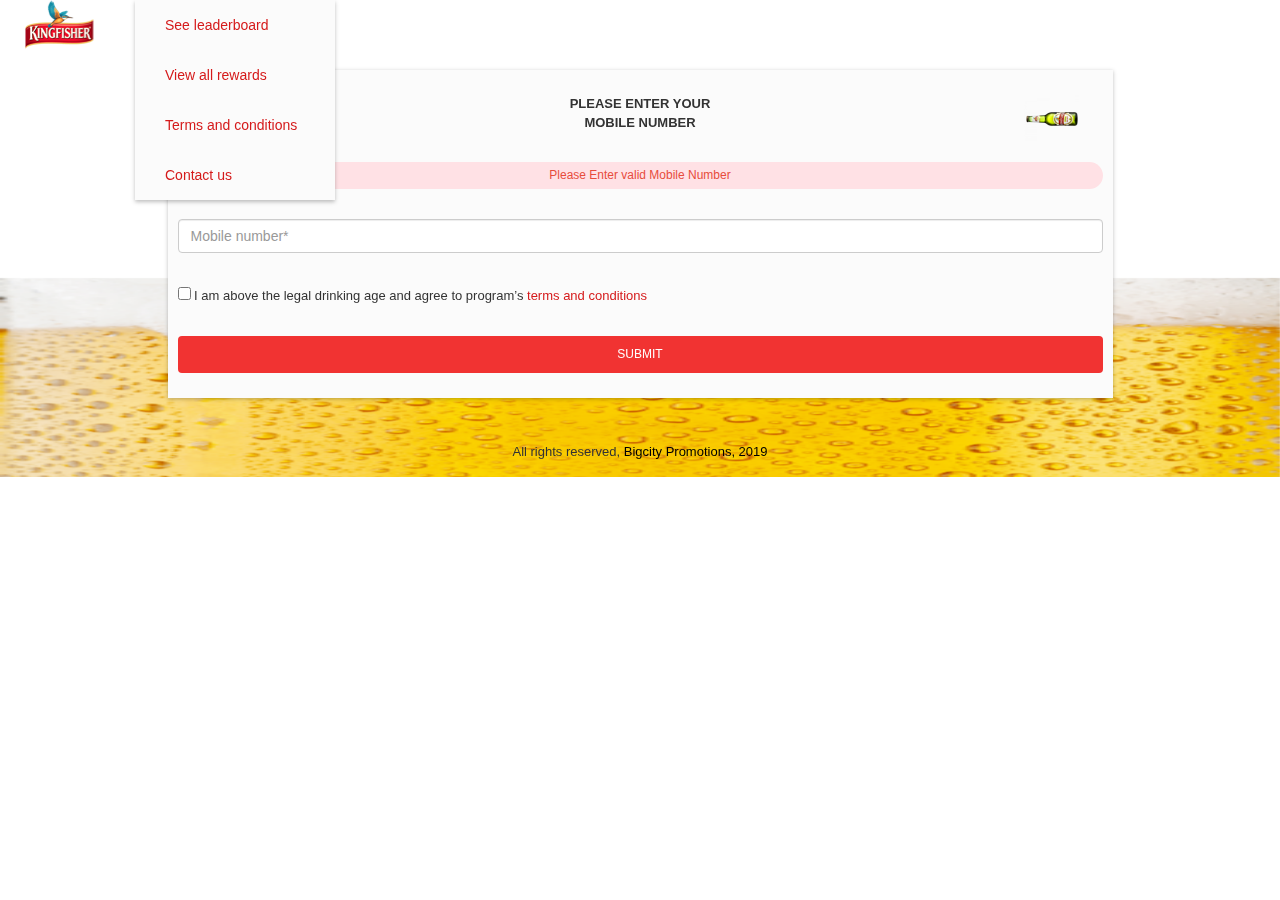
<file: register.html>
<!DOCTYPE html>
<html lang="en">
<head>
  <title>MAAZA</title>
  <meta charset="utf-8">
  <meta name="viewport" content="width=device-width, initial-scale=1">
  <link rel="stylesheet" href="css/bootstrap.min.css">
  <link rel="stylesheet" href="css/cookiealert.css">
   <meta http-equiv="X-UA-Compatible" content="IE=edge,chrome=1">
  <link rel="icon" href="img/favicon.png" type="image/x-icon">
  <script src="js/jquery.min.js"></script>
  <script src="js/popper.min.js"></script>
  <script src="js/bootstrap.min.js"></script>
  <script src='https://www.google.com/recaptcha/api.js'></script>

</head>

<body class="register-page">
<div id="content">
<nav class="navbar navbar-inverse" style=>
    <div class="container-fluid">
      <div class="navbar-header">
        <button type="button" class="navbar-toggle collapsed" data-toggle="collapse" data-target="#myNavbar" aria-expanded="false">
          <span class="icon-bar"></span>
          <span class="icon-bar"></span>
          <span class="icon-bar"></span>                        
        </button>
        <a class="navbar-brand" href="#">
             <img src="img/icon/icon.png" class="d-inline-block align-top" alt=""> 
        </a>
      </div>
      <div class="navbar-collapse collapse" id="myNavbar" style="height: 1px;" aria-expanded="false">
        
        <ul class="nav navbar-nav navbar-right">
          <li><a data-toggle="modal" data-target="#myModal" class="red-t">See leaderboard</a>
          <li><a data-toggle="modal" data-target="#contactModal" class="red-t">View all rewards</a>
          <li><a href="http://maaza.bigcityexperience.com" target="_blank" class="red-t">Terms and conditions</a>
              </li>          
          <li><a href="http://maaza.bigcityexperience.com" target="_blank" class="red-t">Contact us</a>
              </li>
        </ul>
      </div>
    </div>
  </nav>

 <!-- mega for banner -->
    <div class="container hidden-md hidden-lg hidden-sm visible-xs banner-container mb-4">
        <div class="row align-items-center mt-5 fake">              
            </div>
    </div>
    <!-- end mega for banner  -->


 
<div class="container main-area register bg">
  <div> <!--class="row center-border" -->
   
    <div class="right-partition">
      <!-- regist Section -->
       <div class="row justify-content-md-center regSection" style="display: block;">
        <div class="col-md-10 col-md-offset-1">
       <div class="mb-5 form">
        <div class="my-4  font-weight-bold text-center regist-head">  PLEASE ENTER YOUR <br/><span class="font-weight-bold">MOBILE NUMBER </span> </div>
        <!--main partion -->
        <div class="err-container pt-4" style="display: ">
          <div class="row">
             <div class="col-md-12">
                <div class="form-group">   
                    <div class="err-msg" >
                        Please Enter valid Mobile Number
                    </div>
                </div>
             </div>
          </div>
        </div>        
       <div class="form-group mt-4 mb-5">
        <input type="number" class="form-control" id="phonenumber"  placeholder="Mobile number*">
      </div>
       
      <div class="form-group form-check my-5">
      <p class="form-check-label">
        <input class="form-check-input" id="terms" type="checkbox"> I am above the legal drinking age and agree to program’s <a class="red-t cursor" data-toggle="modal" data-target="#myModal"> terms and conditions </a>
        </p>
      </div>
      
       <div class="form-group">
        <button type="submit" class="btn btn-submit btn-mobile-submit">Submit</button>
        </div>
    </div></div>
       </div>
    <!-- end regist section -->

  </div>
</div>
 <!-- end main partion -->


</div>

<section class="footer-section py-4">
    <!-- Footer -->
    <footer class="page-footer font-small">      
      <!-- Copyright -->
      <div class="footer-copyright text-center"> All rights reserved,
        <a href="https://mdbootstrap.com/bootstrap-tutorial/"> Bigcity Promotions, 2019</a>
      </div>
      <!-- Copyright -->
    </footer>
    <!-- Footer -->

  </section>
  <link rel="stylesheet" type="text/css" href="css/utilities.css">
  <link rel="stylesheet" type="text/css" href="css/layout.css"> 
  <link rel="stylesheet" type="text/css" href="css/iplStyle.css">
 
</body>

</html>
</file>
<file: css/utilities.css>
/* utilitiesssssssssssssss  */

/*-- float utilities --*/
.float-left {
  float: left   !important;
}
.float-right {
  float: right  !important;
}
.float-none {
  float: none   !important;
}
@media (min-width: 768px) {
  .float-sm-left {
    float: left   !important;
  }
  .float-sm-right {
    float: right  !important;
  }
  .float-sm-none {
    float: none   !important;
  }
}
@media (min-width: 992px) {
  .float-md-left {
    float: left   !important;
  }
  .float-md-right {
    float: right  !important;
  }
  .float-md-none {
    float: none   !important;
  }
}
@media (min-width: 1200px) {
  .float-lg-left {
    float: left   !important;
  }
  .float-lg-right {
    float: right  !important;
  }
  .float-lg-none {
    float: none   !important;
  }
}
/*-- text utilities --*/
.text-left {
  text-align: left   !important;
}
.text-right {
  text-align: right  !important;
}
.text-center {
  text-align: center !important;
}
@media (min-width: 768px) {
  .text-sm-left {
    text-align: left   !important;
  }
  .text-sm-right {
    text-align: right  !important;
  }
  .text-sm-center {
    text-align: center !important;
  }
}
@media (min-width: 992px) {
  .text-md-left {
    text-align: left   !important;
  }
  .text-md-right {
    text-align: right  !important;
  }
  .text-md-center {
    text-align: center !important;
  }
}
@media (min-width: 1200px) {
  .text-lg-left {
    text-align: left   !important;
  }
  .text-lg-right {
    text-align: right  !important;
  }
  .text-lg-center {
    text-align: center !important;
  }
}
/*-- spacing utilities --*/
.m-0 {
  margin: 0 0 !important;
}
.mt-0 {
  margin-top: 0 !important;
}
.mr-0 {
  margin-right: 0 !important;
}
.mb-0 {
  margin-bottom: 0 !important;
}
.ml-0 {
  margin-left: 0 !important;
}
.mx-0 {
  margin-right: 0 !important;
  margin-left: 0 !important;
}
.my-0 {
  margin-top: 0 !important;
  margin-bottom: 0 !important;
}
.m-1 {
  margin: 0.25rem 0.25rem !important;
}
.mt-1 {
  margin-top: 0.25rem !important;
}
.mr-1 {
  margin-right: 0.25rem !important;
}
.mb-1 {
  margin-bottom: 0.25rem !important;
}
.ml-1 {
  margin-left: 0.25rem !important;
}
.mx-1 {
  margin-right: 0.25rem !important;
  margin-left: 0.25rem !important;
}
.my-1 {
  margin-top: 0.25rem !important;
  margin-bottom: 0.25rem !important;
}
.m-2 {
  margin: 0.5rem 0.5rem !important;
}
.mt-2 {
  margin-top: 0.5rem !important;
}
.mr-2 {
  margin-right: 0.5rem !important;
}
.mb-2 {
  margin-bottom: 0.5rem !important;
}
.ml-2 {
  margin-left: 0.5rem !important;
}
.mx-2 {
  margin-right: 0.5rem !important;
  margin-left: 0.5rem !important;
}
.my-2 {
  margin-top: 0.5rem !important;
  margin-bottom: 0.5rem !important;
}
.m-3 {
  margin: 1rem 1rem !important;
}
.mt-3 {
  margin-top: 1rem !important;
}
.mr-3 {
  margin-right: 1rem !important;
}
.mb-3 {
  margin-bottom: 1rem !important;
}
.ml-3 {
  margin-left: 1rem !important;
}
.mx-3 {
  margin-right: 1rem !important;
  margin-left: 1rem !important;
}
.my-3 {
  margin-top: 1rem !important;
  margin-bottom: 1rem !important;
}
.m-4 {
  margin: 1.5rem 1.5rem !important;
}
.mt-4 {
  margin-top: 1.5rem !important;
}
.mr-4 {
  margin-right: 1.5rem !important;
}
.mb-4 {
  margin-bottom: 1.5rem !important;
}
.ml-4 {
  margin-left: 1.5rem !important;
}
.mx-4 {
  margin-right: 1.5rem !important;
  margin-left: 1.5rem !important;
}
.my-4 {
  margin-top: 1.5rem !important;
  margin-bottom: 1.5rem !important;
}
.m-5 {
  margin: 3rem 3rem !important;
}
.mt-5 {
  margin-top: 3rem !important;
}
.mr-5 {
  margin-right: 3rem !important;
}
.mb-5 {
  margin-bottom: 3rem !important;
}
.ml-5 {
  margin-left: 3rem !important;
}
.mx-5 {
  margin-right: 3rem !important;
  margin-left: 3rem !important;
}
.my-5 {
  margin-top: 3rem !important;
  margin-bottom: 3rem !important;
}
.p-0 {
  padding: 0 0 !important;
}
.pt-0 {
  padding-top: 0 !important;
}
.pr-0 {
  padding-right: 0 !important;
}
.pb-0 {
  padding-bottom: 0 !important;
}
.pl-0 {
  padding-left: 0 !important;
}
.px-0 {
  padding-right: 0 !important;
  padding-left: 0 !important;
}
.py-0 {
  padding-top: 0 !important;
  padding-bottom: 0 !important;
}
.p-1 {
  padding: 0.25rem 0.25rem !important;
}
.pt-1 {
  padding-top: 0.25rem !important;
}
.pr-1 {
  padding-right: 0.25rem !important;
}
.pb-1 {
  padding-bottom: 0.25rem !important;
}
.pl-1 {
  padding-left: 0.25rem !important;
}
.px-1 {
  padding-right: 0.25rem !important;
  padding-left: 0.25rem !important;
}
.py-1 {
  padding-top: 0.25rem !important;
  padding-bottom: 0.25rem !important;
}
.p-2 {
  padding: 0.5rem 0.5rem !important;
}
.pt-2 {
  padding-top: 0.5rem !important;
}
.pr-2 {
  padding-right: 0.5rem !important;
}
.pb-2 {
  padding-bottom: 0.5rem !important;
}
.pl-2 {
  padding-left: 0.5rem !important;
}
.px-2 {
  padding-right: 0.5rem !important;
  padding-left: 0.5rem !important;
}
.py-2 {
  padding-top: 0.5rem !important;
  padding-bottom: 0.5rem !important;
}
.p-3 {
  padding: 1rem 1rem !important;
}
.pt-3 {
  padding-top: 1rem !important;
}
.pr-3 {
  padding-right: 1rem !important;
}
.pb-3 {
  padding-bottom: 1rem !important;
}
.pl-3 {
  padding-left: 1rem !important;
}
.px-3 {
  padding-right: 1rem !important;
  padding-left: 1rem !important;
}
.py-3 {
  padding-top: 0rem !important;
  padding-bottom: 1rem !important;
}
.p-4 {
  padding: 1.5rem 1.5rem !important;
}
.pt-4 {
  padding-top: 1.5rem !important;
}
.pr-4 {
  padding-right: 1.5rem !important;
}
.pb-4 {
  padding-bottom: 1.5rem !important;
}
.pl-4 {
  padding-left: 1.5rem !important;
}
.px-4 {
  padding-right: 1.5rem !important;
  padding-left: 1.5rem !important;
}
.py-4 {
  padding-top: 1.5rem !important;
  padding-bottom: 1.5rem !important;
}
.p-5 {
  padding: 3rem 3rem !important;
}
.pt-5 {
  padding-top: 0rem !important;
}
.pr-5 {
  padding-right: 3rem !important;
}
.pb-5 {
  padding-bottom: 3rem !important;
}
.pl-5 {
  padding-left: 3rem !important;
}
.px-5 {
  padding-right: 3rem !important;
  padding-left: 3rem !important;
}
.py-5 {
  padding-top: 3rem !important;
  padding-bottom: 3rem !important;
}
@media (min-width: 768px) {
  .m-sm-0 {
    margin: 0 0 !important;
  }
  .mt-sm-0 {
    margin-top: 0 !important;
  }
  .mr-sm-0 {
    margin-right: 0 !important;
  }
  .mb-sm-0 {
    margin-bottom: 0 !important;
  }
  .ml-sm-0 {
    margin-left: 0 !important;
  }
  .mx-sm-0 {
    margin-right: 0 !important;
    margin-left: 0 !important;
  }
  .my-sm-0 {
    margin-top: 0 !important;
    margin-bottom: 0 !important;
  }
  .m-sm-1 {
    margin: 0.25rem 0.25rem !important;
  }
  .mt-sm-1 {
    margin-top: 0.25rem !important;
  }
  .mr-sm-1 {
    margin-right: 0.25rem !important;
  }
  .mb-sm-1 {
    margin-bottom: 0.25rem !important;
  }
  .ml-sm-1 {
    margin-left: 0.25rem !important;
  }
  .mx-sm-1 {
    margin-right: 0.25rem !important;
    margin-left: 0.25rem !important;
  }
  .my-sm-1 {
    margin-top: 0.25rem !important;
    margin-bottom: 0.25rem !important;
  }
  .m-sm-2 {
    margin: 0.5rem 0.5rem !important;
  }
  .mt-sm-2 {
    margin-top: 0.5rem !important;
  }
  .mr-sm-2 {
    margin-right: 0.5rem !important;
  }
  .mb-sm-2 {
    margin-bottom: 0.5rem !important;
  }
  .ml-sm-2 {
    margin-left: 0.5rem !important;
  }
  .mx-sm-2 {
    margin-right: 0.5rem !important;
    margin-left: 0.5rem !important;
  }
  .my-sm-2 {
    margin-top: 0.5rem !important;
    margin-bottom: 0.5rem !important;
  }
  .m-sm-3 {
    margin: 1rem 1rem !important;
  }
  .mt-sm-3 {
    margin-top: 1rem !important;
  }
  .mr-sm-3 {
    margin-right: 1rem !important;
  }
  .mb-sm-3 {
    margin-bottom: 1rem !important;
  }
  .ml-sm-3 {
    margin-left: 1rem !important;
  }
  .mx-sm-3 {
    margin-right: 1rem !important;
    margin-left: 1rem !important;
  }
  .my-sm-3 {
    margin-top: 1rem !important;
    margin-bottom: 1rem !important;
  }
  .m-sm-4 {
    margin: 1.5rem 1.5rem !important;
  }
  .mt-sm-4 {
    margin-top: 1.5rem !important;
  }
  .mr-sm-4 {
    margin-right: 1.5rem !important;
  }
  .mb-sm-4 {
    margin-bottom: 1.5rem !important;
  }
  .ml-sm-4 {
    margin-left: 1.5rem !important;
  }
  .mx-sm-4 {
    margin-right: 1.5rem !important;
    margin-left: 1.5rem !important;
  }
  .my-sm-4 {
    margin-top: 1.5rem !important;
    margin-bottom: 1.5rem !important;
  }
  .m-sm-5 {
    margin: 3rem 3rem !important;
  }
  .mt-sm-5 {
    margin-top: 3rem !important;
  }
  .mr-sm-5 {
    margin-right: 3rem !important;
  }
  .mb-sm-5 {
    margin-bottom: 3rem !important;
  }
  .ml-sm-5 {
    margin-left: 3rem !important;
  }
  .mx-sm-5 {
    margin-right: 3rem !important;
    margin-left: 3rem !important;
  }
  .my-sm-5 {
    margin-top: 3rem !important;
    margin-bottom: 3rem !important;
  }
  .p-sm-0 {
    padding: 0 0 !important;
  }
  .pt-sm-0 {
    padding-top: 0 !important;
  }
  .pr-sm-0 {
    padding-right: 0 !important;
  }
  .pb-sm-0 {
    padding-bottom: 0 !important;
  }
  .pl-sm-0 {
    padding-left: 0 !important;
  }
  .px-sm-0 {
    padding-right: 0 !important;
    padding-left: 0 !important;
  }
  .py-sm-0 {
    padding-top: 0 !important;
    padding-bottom: 0 !important;
  }
  .p-sm-1 {
    padding: 0.25rem 0.25rem !important;
  }
  .pt-sm-1 {
    padding-top: 0.25rem !important;
  }
  .pr-sm-1 {
    padding-right: 0.25rem !important;
  }
  .pb-sm-1 {
    padding-bottom: 0.25rem !important;
  }
  .pl-sm-1 {
    padding-left: 0.25rem !important;
  }
  .px-sm-1 {
    padding-right: 0.25rem !important;
    padding-left: 0.25rem !important;
  }
  .py-sm-1 {
    padding-top: 0.25rem !important;
    padding-bottom: 0.25rem !important;
  }
  .p-sm-2 {
    padding: 0.5rem 0.5rem !important;
  }
  .pt-sm-2 {
    padding-top: 0.5rem !important;
  }
  .pr-sm-2 {
    padding-right: 0.5rem !important;
  }
  .pb-sm-2 {
    padding-bottom: 0.5rem !important;
  }
  .pl-sm-2 {
    padding-left: 0.5rem !important;
  }
  .px-sm-2 {
    padding-right: 0.5rem !important;
    padding-left: 0.5rem !important;
  }
  .py-sm-2 {
    padding-top: 0.5rem !important;
    padding-bottom: 0.5rem !important;
  }
  .p-sm-3 {
    padding: 1rem 1rem !important;
  }
  .pt-sm-3 {
    padding-top: 1rem !important;
  }
  .pr-sm-3 {
    padding-right: 1rem !important;
  }
  .pb-sm-3 {
    padding-bottom: 1rem !important;
  }
  .pl-sm-3 {
    padding-left: 1rem !important;
  }
  .px-sm-3 {
    padding-right: 1rem !important;
    padding-left: 1rem !important;
  }
  .py-sm-3 {
    padding-top: 1rem !important;
    padding-bottom: 1rem !important;
  }
  .p-sm-4 {
    padding: 1.5rem 1.5rem !important;
  }
  .pt-sm-4 {
    padding-top: 1.5rem !important;
  }
  .pr-sm-4 {
    padding-right: 1.5rem !important;
  }
  .pb-sm-4 {
    padding-bottom: 1.5rem !important;
  }
  .pl-sm-4 {
    padding-left: 1.5rem !important;
  }
  .px-sm-4 {
    padding-right: 1.5rem !important;
    padding-left: 1.5rem !important;
  }
  .py-sm-4 {
    padding-top: 1.5rem !important;
    padding-bottom: 1.5rem !important;
  }
  .p-sm-5 {
    padding: 3rem 3rem !important;
  }
  .pt-sm-5 {
    padding-top: 3rem !important;
  }
  .pr-sm-5 {
    padding-right: 3rem !important;
  }
  .pb-sm-5 {
    padding-bottom: 3rem !important;
  }
  .pl-sm-5 {
    padding-left: 3rem !important;
  }
  .px-sm-5 {
    padding-right: 3rem !important;
    padding-left: 3rem !important;
  }
  .py-sm-5 {
    padding-top: 3rem !important;
    padding-bottom: 3rem !important;
  }
}
@media (min-width: 992px) {
  .m-md-0 {
    margin: 0 0 !important;
  }
  .mt-md-0 {
    margin-top: 0 !important;
  }
  .mr-md-0 {
    margin-right: 0 !important;
  }
  .mb-md-0 {
    margin-bottom: 0 !important;
  }
  .ml-md-0 {
    margin-left: 0 !important;
  }
  .mx-md-0 {
    margin-right: 0 !important;
    margin-left: 0 !important;
  }
  .my-md-0 {
    margin-top: 0 !important;
    margin-bottom: 0 !important;
  }
  .m-md-1 {
    margin: 0.25rem 0.25rem !important;
  }
  .mt-md-1 {
    margin-top: 0.25rem !important;
  }
  .mr-md-1 {
    margin-right: 0.25rem !important;
  }
  .mb-md-1 {
    margin-bottom: 0.25rem !important;
  }
  .ml-md-1 {
    margin-left: 0.25rem !important;
  }
  .mx-md-1 {
    margin-right: 0.25rem !important;
    margin-left: 0.25rem !important;
  }
  .my-md-1 {
    margin-top: 0.25rem !important;
    margin-bottom: 0.25rem !important;
  }
  .m-md-2 {
    margin: 0.5rem 0.5rem !important;
  }
  .mt-md-2 {
    margin-top: 0.5rem !important;
  }
  .mr-md-2 {
    margin-right: 0.5rem !important;
  }
  .mb-md-2 {
    margin-bottom: 0.5rem !important;
  }
  .ml-md-2 {
    margin-left: 0.5rem !important;
  }
  .mx-md-2 {
    margin-right: 0.5rem !important;
    margin-left: 0.5rem !important;
  }
  .my-md-2 {
    margin-top: 0.5rem !important;
    margin-bottom: 0.5rem !important;
  }
  .m-md-3 {
    margin: 1rem 1rem !important;
  }
  .mt-md-3 {
    margin-top: 1rem !important;
  }
  .mr-md-3 {
    margin-right: 1rem !important;
  }
  .mb-md-3 {
    margin-bottom: 1rem !important;
  }
  .ml-md-3 {
    margin-left: 1rem !important;
  }
  .mx-md-3 {
    margin-right: 1rem !important;
    margin-left: 1rem !important;
  }
  .my-md-3 {
    margin-top: 1rem !important;
    margin-bottom: 1rem !important;
  }
  .m-md-4 {
    margin: 1.5rem 1.5rem !important;
  }
  .mt-md-4 {
    margin-top: 1.5rem !important;
  }
  .mr-md-4 {
    margin-right: 1.5rem !important;
  }
  .mb-md-4 {
    margin-bottom: 1.5rem !important;
  }
  .ml-md-4 {
    margin-left: 1.5rem !important;
  }
  .mx-md-4 {
    margin-right: 1.5rem !important;
    margin-left: 1.5rem !important;
  }
  .my-md-4 {
    margin-top: 1.5rem !important;
    margin-bottom: 1.5rem !important;
  }
  .m-md-5 {
    margin: 3rem 3rem !important;
  }
  .mt-md-5 {
    margin-top: 3rem !important;
  }
  .mr-md-5 {
    margin-right: 3rem !important;
  }
  .mb-md-5 {
    margin-bottom: 3rem !important;
  }
  .ml-md-5 {
    margin-left: 3rem !important;
  }
  .mx-md-5 {
    margin-right: 3rem !important;
    margin-left: 3rem !important;
  }
  .my-md-5 {
    margin-top: 3rem !important;
    margin-bottom: 3rem !important;
  }
  .p-md-0 {
    padding: 0 0 !important;
  }
  .pt-md-0 {
    padding-top: 0 !important;
  }
  .pr-md-0 {
    padding-right: 0 !important;
  }
  .pb-md-0 {
    padding-bottom: 0 !important;
  }
  .pl-md-0 {
    padding-left: 0 !important;
  }
  .px-md-0 {
    padding-right: 0 !important;
    padding-left: 0 !important;
  }
  .py-md-0 {
    padding-top: 0 !important;
    padding-bottom: 0 !important;
  }
  .p-md-1 {
    padding: 0.25rem 0.25rem !important;
  }
  .pt-md-1 {
    padding-top: 0.25rem !important;
  }
  .pr-md-1 {
    padding-right: 0.25rem !important;
  }
  .pb-md-1 {
    padding-bottom: 0.25rem !important;
  }
  .pl-md-1 {
    padding-left: 0.25rem !important;
  }
  .px-md-1 {
    padding-right: 0.25rem !important;
    padding-left: 0.25rem !important;
  }
  .py-md-1 {
    padding-top: 0.25rem !important;
    padding-bottom: 0.25rem !important;
  }
  .p-md-2 {
    padding: 0.5rem 0.5rem !important;
  }
  .pt-md-2 {
    padding-top: 0.5rem !important;
  }
  .pr-md-2 {
    padding-right: 0.5rem !important;
  }
  .pb-md-2 {
    padding-bottom: 0.5rem !important;
  }
  .pl-md-2 {
    padding-left: 0.5rem !important;
  }
  .px-md-2 {
    padding-right: 0.5rem !important;
    padding-left: 0.5rem !important;
  }
  .py-md-2 {
    padding-top: 0.5rem !important;
    padding-bottom: 0.5rem !important;
  }
  .p-md-3 {
    padding: 1rem 1rem !important;
  }
  .pt-md-3 {
    padding-top: 1rem !important;
  }
  .pr-md-3 {
    padding-right: 1rem !important;
  }
  .pb-md-3 {
    padding-bottom: 1rem !important;
  }
  .pl-md-3 {
    padding-left: 1rem !important;
  }
  .px-md-3 {
    padding-right: 1rem !important;
    padding-left: 1rem !important;
  }
  .py-md-3 {
    padding-top: 1rem !important;
    padding-bottom: 1rem !important;
  }
  .p-md-4 {
    padding: 1.5rem 1.5rem !important;
  }
  .pt-md-4 {
    padding-top: 1.5rem !important;
  }
  .pr-md-4 {
    padding-right: 1.5rem !important;
  }
  .pb-md-4 {
    padding-bottom: 1.5rem !important;
  }
  .pl-md-4 {
    padding-left: 1.5rem !important;
  }
  .px-md-4 {
    padding-right: 1.5rem !important;
    padding-left: 1.5rem !important;
  }
  .py-md-4 {
    padding-top: 1.5rem !important;
    padding-bottom: 1.5rem !important;
  }
  .p-md-5 {
    padding: 3rem 3rem !important;
  }
  .pt-md-5 {
    padding-top: 3rem !important;
  }
  .pr-md-5 {
    padding-right: 3rem !important;
  }
  .pb-md-5 {
    padding-bottom: 3rem !important;
  }
  .pl-md-5 {
    padding-left: 3rem !important;
  }
  .px-md-5 {
    padding-right: 3rem !important;
    padding-left: 3rem !important;
  }
  .py-md-5 {
    padding-top: 3rem !important;
    padding-bottom: 3rem !important;
  }
}
@media (min-width: 1200px) {
  .m-lg-0 {
    margin: 0 0 !important;
  }
  .mt-lg-0 {
    margin-top: 0 !important;
  }
  .mr-lg-0 {
    margin-right: 0 !important;
  }
  .mb-lg-0 {
    margin-bottom: 0 !important;
  }
  .ml-lg-0 {
    margin-left: 0 !important;
  }
  .mx-lg-0 {
    margin-right: 0 !important;
    margin-left: 0 !important;
  }
  .my-lg-0 {
    margin-top: 0 !important;
    margin-bottom: 0 !important;
  }
  .m-lg-1 {
    margin: 0.25rem 0.25rem !important;
  }
  .mt-lg-1 {
    margin-top: 0.25rem !important;
  }
  .mr-lg-1 {
    margin-right: 0.25rem !important;
  }
  .mb-lg-1 {
    margin-bottom: 0.25rem !important;
  }
  .ml-lg-1 {
    margin-left: 0.25rem !important;
  }
  .mx-lg-1 {
    margin-right: 0.25rem !important;
    margin-left: 0.25rem !important;
  }
  .my-lg-1 {
    margin-top: 0.25rem !important;
    margin-bottom: 0.25rem !important;
  }
  .m-lg-2 {
    margin: 0.5rem 0.5rem !important;
  }
  .mt-lg-2 {
    margin-top: 0.5rem !important;
  }
  .mr-lg-2 {
    margin-right: 0.5rem !important;
  }
  .mb-lg-2 {
    margin-bottom: 0.5rem !important;
  }
  .ml-lg-2 {
    margin-left: 0.5rem !important;
  }
  .mx-lg-2 {
    margin-right: 0.5rem !important;
    margin-left: 0.5rem !important;
  }
  .my-lg-2 {
    margin-top: 0.5rem !important;
    margin-bottom: 0.5rem !important;
  }
  .m-lg-3 {
    margin: 1rem 1rem !important;
  }
  .mt-lg-3 {
    margin-top: 1rem !important;
  }
  .mr-lg-3 {
    margin-right: 1rem !important;
  }
  .mb-lg-3 {
    margin-bottom: 1rem !important;
  }
  .ml-lg-3 {
    margin-left: 1rem !important;
  }
  .mx-lg-3 {
    margin-right: 1rem !important;
    margin-left: 1rem !important;
  }
  .my-lg-3 {
    margin-top: 1rem !important;
    margin-bottom: 1rem !important;
  }
  .m-lg-4 {
    margin: 1.5rem 1.5rem !important;
  }
  .mt-lg-4 {
    margin-top: 1.5rem !important;
  }
  .mr-lg-4 {
    margin-right: 1.5rem !important;
  }
  .mb-lg-4 {
    margin-bottom: 1.5rem !important;
  }
  .ml-lg-4 {
    margin-left: 1.5rem !important;
  }
  .mx-lg-4 {
    margin-right: 1.5rem !important;
    margin-left: 1.5rem !important;
  }
  .my-lg-4 {
    margin-top: 1.5rem !important;
    margin-bottom: 1.5rem !important;
  }
  .m-lg-5 {
    margin: 3rem 3rem !important;
  }
  .mt-lg-5 {
    margin-top: 3rem !important;
  }
  .mr-lg-5 {
    margin-right: 3rem !important;
  }
  .mb-lg-5 {
    margin-bottom: 3rem !important;
  }
  .ml-lg-5 {
    margin-left: 3rem !important;
  }
  .mx-lg-5 {
    margin-right: 3rem !important;
    margin-left: 3rem !important;
  }
  .my-lg-5 {
    margin-top: 3rem !important;
    margin-bottom: 3rem !important;
  }
  .p-lg-0 {
    padding: 0 0 !important;
  }
  .pt-lg-0 {
    padding-top: 0 !important;
  }
  .pr-lg-0 {
    padding-right: 0 !important;
  }
  .pb-lg-0 {
    padding-bottom: 0 !important;
  }
  .pl-lg-0 {
    padding-left: 0 !important;
  }
  .px-lg-0 {
    padding-right: 0 !important;
    padding-left: 0 !important;
  }
  .py-lg-0 {
    padding-top: 0 !important;
    padding-bottom: 0 !important;
  }
  .p-lg-1 {
    padding: 0.25rem 0.25rem !important;
  }
  .pt-lg-1 {
    padding-top: 0.25rem !important;
  }
  .pr-lg-1 {
    padding-right: 0.25rem !important;
  }
  .pb-lg-1 {
    padding-bottom: 0.25rem !important;
  }
  .pl-lg-1 {
    padding-left: 0.25rem !important;
  }
  .px-lg-1 {
    padding-right: 0.25rem !important;
    padding-left: 0.25rem !important;
  }
  .py-lg-1 {
    padding-top: 0.25rem !important;
    padding-bottom: 0.25rem !important;
  }
  .p-lg-2 {
    padding: 0.5rem 0.5rem !important;
  }
  .pt-lg-2 {
    padding-top: 0.5rem !important;
  }
  .pr-lg-2 {
    padding-right: 0.5rem !important;
  }
  .pb-lg-2 {
    padding-bottom: 0.5rem !important;
  }
  .pl-lg-2 {
    padding-left: 0.5rem !important;
  }
  .px-lg-2 {
    padding-right: 0.5rem !important;
    padding-left: 0.5rem !important;
  }
  .py-lg-2 {
    padding-top: 0.5rem !important;
    padding-bottom: 0.5rem !important;
  }
  .p-lg-3 {
    padding: 1rem 1rem !important;
  }
  .pt-lg-3 {
    padding-top: 1rem !important;
  }
  .pr-lg-3 {
    padding-right: 1rem !important;
  }
  .pb-lg-3 {
    padding-bottom: 1rem !important;
  }
  .pl-lg-3 {
    padding-left: 1rem !important;
  }
  .px-lg-3 {
    padding-right: 1rem !important;
    padding-left: 1rem !important;
  }
  .py-lg-3 {
    padding-top: 1rem !important;
    padding-bottom: 1rem !important;
  }
  .p-lg-4 {
    padding: 1.5rem 1.5rem !important;
  }
  .pt-lg-4 {
    padding-top: 1.5rem !important;
  }
  .pr-lg-4 {
    padding-right: 1.5rem !important;
  }
  .pb-lg-4 {
    padding-bottom: 1.5rem !important;
  }
  .pl-lg-4 {
    padding-left: 1.5rem !important;
  }
  .px-lg-4 {
    padding-right: 1.5rem !important;
    padding-left: 1.5rem !important;
  }
  .py-lg-4 {
    padding-top: 1.5rem !important;
    padding-bottom: 1.5rem !important;
  }
  .p-lg-5 {
    padding: 3rem 3rem !important;
  }
  .pt-lg-5 {
    padding-top: 3rem !important;
  }
  .pr-lg-5 {
    padding-right: 3rem !important;
  }
  .pb-lg-5 {
    padding-bottom: 3rem !important;
  }
  .pl-lg-5 {
    padding-left: 3rem !important;
  }
  .px-lg-5 {
    padding-right: 3rem !important;
    padding-left: 3rem !important;
  }
  .py-lg-5 {
    padding-top: 3rem !important;
    padding-bottom: 3rem !important;
  }
}
</file>
<file: css/iplStyle.css>
.regSection .form, .otpSection .form, .moreDetailSection .form, .fillSection .form {
    padding: 1rem;
    box-shadow: 0px 1px 4px 0 rgba(0, 0, 0, 0.25);
    background-color: #fbfbfb;
    font-size: 1.3rem;
}
.regist-head{
  position:relative;
}
.regist-head:before{
   background: url(../img/bottle1.png) no-repeat;
   background-repeat:no-repeat;
   content: '';
   position:absolute;
   height:5rem;
   width:6rem;
   left:2%;
   top:0;
}
.regist-head:after{
   background: url(../img/bottle2.png) no-repeat;
   content: '';
   position:absolute;
   height:5rem;
   width:6rem;
   right:2%;
   top:0;
}
.claim-head:before{
   background: url(../img/batsman-r.png) no-repeat;
   background-repeat:no-repeat;
   content: '';
   position:absolute;
   height:5rem;
   width:6rem;
   left:2%;
   top:0;
}
.claim-head:after{
   background: url(../img/batsman-l.png) no-repeat;
   content: '';
   position:absolute;
   height:5rem;
   width:6rem;
   right:2%;
   top:0;
}
.claim-head{
  position: relative;
}
.btn-claim{
	border: 2px solid #df0827;
    color: #df0827;
    background: #fff;
    height: 10rem !important;
    padding: 0 3rem !important;
    font-size: 1.35rem !important;
}
.claim-list{
	position: relative;
}
.claim-list li{
	font-size: 1.6rem;
    margin: 4rem 0;
    list-style: none;
}
.claim-list li:nth-child(2){
	margin-bottom: 1rem !important;
    
}
.claim-list li:before{
	content: '';
	position: absolute;
	height: 2rem;
	width:3rem;
	background:url('../img/cricketBall.png') no-repeat;
	left: 1rem;
}
.nolive{
	position: relative;
	font-size: 2rem !important;
	margin-top: 8rem !important;
}
.nolive:before{
	content: '';
    position: absolute;
    height: 8rem;
    width: 6rem;
    background: url(../img/batsman-l.png) no-repeat;
    left: 10rem;
    top: -10rem;
    background-size: 100% 100%;
}

.txt-8{
  font-size: 8px;
}
.txt-10{
  font-size: 10px;
}
.team{
  position: relative;
  font-weight: bold;
}
.title-mum:after{
  content: 'Vs';
  color: #df0827;
  font-weight: 650;
  position: absolute;
  right: 0;
  top: 1rem;
  font-size: 2rem;  
}
.team-vs-mum:before{
  background: url(../img/mum.png) no-repeat;
   background-repeat:no-repeat;
   content: '';
   position:absolute;
   height:5rem;
   width:6rem;
   left:-17%;
   top:7px;
}

.team-vs-ban:after{
   background: url(../img/ban.png) no-repeat;
   content: '';
   position:absolute;
   height:5rem;
   width:6rem;
   right:-40%;
   top:7px;
}
.match-date{
  margin-left: -2.6rem;
}
.match-time{
  background: #9b9b9b;
  color: white;
  border-radius: 3px;
  padding: 5px 3px;
  text-align: center;

}
.teams{
    position:relative;
}
.team-icon{
    position:relative;
}
.team1{
    padding-left:6rem;
}

.team2{
    padding-right:2rem;
    padding-left:4.5rem;
}
.team1 .team-icon:before{
    content:'';
    position:absolute;
    height:4rem;
    width:4rem;
    top:0rem;
    left:-4.5rem;
    background:url('../img/mum.png') no-repeat;
}
.team2 .team-icon:after{
    content:'';
    position:absolute;
    height:4rem;
    width:4rem;
    top:0rem;
    right:-12.8rem;
    background:url('../img/ban.png') no-repeat;
}

.team2 span.content {
    content: '';
    position: absolute;
    color: #ffffff;
    top: 2.9rem;
    right: 13.4rem;
    font-size: 1.2rem;
}

.team1 span.content {
    content: '';
    position: absolute;
    color: #ffffff;
    top: 3rem;
    left: 11.2rem;
    font-size: 1.2rem;
}
.card-panel{
	background: #625e5ebd;
	border-radius: 1.2rem;
}
.ball-icon:before{
	content: '';
	position: absolute;
	height: 2rem;
	width:3rem;
	background:url('../img/cricketBall.png') no-repeat;
	left: 1rem;
}
.over{
	padding-left: 3.8rem
}
.won span{
	color: #3c763d;
	background: #dff0d8;
	padding: 0.5rem 1rem;
	font-size: 1.4rem;
	border-radius: 2rem;
}
.quest{
	font-size: 2rem;
}
.answer{
	padding: 0 6rem;
}
.coin{
	position: relative;
}
.coin:before{
	content: '';
    position: absolute;
    height: 2rem;
    width: 2rem;
    background: url(../img/coin.png);
    top: 0rem;
    left: 3rem;
}

.game-top{
  position: relative;
}
.game-top .top-coin{
  position: absolute;
	right: -8rem;
	top: 1.3rem;
	margin-right: -8rem;
}
</file>
<file: css/limcaStyle.css>
.regSection .form , .otpSection .form ,.moreDetailSection .form ,.fillSection .form{
  padding: 1rem;
    box-shadow: 0px 1px 4px 0 rgba(0, 0, 0, 0.25);
    background-color: #fbfbfb;
    font-size: 1.3rem;
}
.fillSection{
  margin-bottom: 4rem !important;
}
.fillSection form{
    box-shadow: none !important;
}
.form-control{
  /*color: #929699;*/
}
select option:disabled {
    color: #929699;
}
.regist-head {
    font-size: 1.3rem;
}

.otp-field ,.otp-warning {
  margin:4rem 0 !important;
}
.otp-warning {
    letter-spacing: -0rem;
    font-size: 16px;
    font-weight: 500;
}
</file>
<file: css/cookiealert.css>
/*
 * Bootstrap Cookie Alert by Wruczek
 * https://github.com/Wruczek/Bootstrap-Cookie-Alert
 * Released under MIT license
 */
.cookiealert {
    position: fixed;
    bottom: 0;
    left: 0;
    width: 100%;
    margin: 0 !important;
    z-index: 999;
    opacity: 0;
    border-radius: 0;
    transform: translateY(100%);
    transition: all 500ms ease-out;
    color: #ecf0f1;
    background: #212327 url('[data-uri]');
}

.cookiealert.show {
    opacity: 1;
    transform: translateY(0%);
    transition-delay: 1000ms;
}

.cookiealert a {
    text-decoration: underline
}

.cookiealert .acceptcookies {
    margin-left: 10px;
    vertical-align: baseline;
}
</file>
<file: css/layout.css>
/* Extra small devices (phones, less than 768px) */
/* No media query since this is the default in Bootstrap */

@supports (-webkit-overflow-scrolling: touch) {
  /* CSS specific to iOS devices */ 
  body{
    /*height: 100vh;*/
    /*padding: 0 2rem;*/
  }
}
/*common css*/
html, body {
    overflow: auto;
}
body.register-page{
    
}
/*#content{
  min-height: 100vh;
}*/
section.footer-section{
  position: relative;
}
section.footer-section::before {
    background-image: url(../img/regist-mbl-bg.png) !important;
    background-repeat: no-repeat;
    background-size: 100% 100%;
    content: '';
    position: absolute;
    height: 20rem;
    width: 100%;
    top: -15rem;
    z-index: -1;
}
/*.otp.section.footer-section::before {
    background-image: url(../img/regist-mbl-bg.png) !important;
    background-repeat: no-repeat;
    background-size: 100% 100%;
    content: '';
    position: absolute;
    height: 23rem;
    width: 100%;
    top: -34rem;
    z-index: -1;
}

*/
section.game.footer-section::before{
  background: none !important;
}
.navbar-inverse {
    background-color: #fff;
    border-color: #fff;
}
.navbar-inverse .navbar-toggle:hover, .navbar-inverse .navbar-toggle:focus {
    background:none !important;
}
.navbar-inverse .navbar-toggle {
    border: none !important;
   /* background: #f7892f;*/
}
.navbar-inverse .navbar-toggle .icon-bar{
   background-color: #f13332 !important;
}
.navbar-brand img{
 /* width:9rem;*/
}
.navbar-brand {
  padding-top: 0px !important;
  padding-left: 2.5rem;
}
.navbar-collapse{
  margin-left: 12rem !important;
}
.navbar-inverse .navbar-collapse, .navbar-inverse .navbar-form {
    border: none !important;
    box-shadow: 0 2px 4px 0 rgba(0, 0, 0, 0.25);
    background-color: #fbfbfb;
    position: absolute;
    z-index: 99;
    width: 20rem;
}

.navbar-inverse .navbar-nav > li > a{
  /* color: #f7892f !important;*/
  cursor: pointer;
}
/*.container.main-area.bg{
  background-image: url(../img/main-top.png);
  background-size: 100% 45%;
  background-repeat: no-repeat;
      margin-top: -10%;
}*/
.main-area::after{

}

.corner-maza::after{
    position: absolute;    
    background-size: 100%;
    display: inline-block;
    height: 3rem;
    width: 5rem;
    content: '';
    background-repeat: no-repeat;
    right: 2rem;
    top: 1rem;
}
.corner-maza.level1::after{
    background-image: url(../img/corner-maaza1.svg) !important;
}
.corner-maza.level2::after{
   background-image: url(../img/corner-maaza2.svg) !important;
}
.corner-maza.level3::after{
    background-image: url(../img/corner-maaza3.svg) !important;
}
.corner-maza.level4::after{
    background-image: url(../img/corner-maaza4.svg) !important;
}
.corner-maza.level5::after{
    background-image: url(../img/corner-maaza5.svg) !important;
}
/*.regSection form , .otpSection form ,.moreDetailSection form{
  padding: 1rem;
    box-shadow: 0px 1px 4px 0 rgba(0, 0, 0, 0.25);
    background-color: #fbfbfb;
    font-size: 1.3rem;
}
.form-control{
  color: #929699;
}
.regist-head {
    font-size: 1.3rem;
}*/
.red-t , .navbar-light .navbar-nav .nav-link{
    color: #d51a1b !important;
    cursor:pointer
}
.err-msg{
  background:#ffe1e5;
  color: #e74c3c;
  border-radius: 6em;
  padding: 5px 36px;
  text-align: center;
  font-size: 1.2rem;
}

.errs-msg{
  background:#ffe1e5;
  color: #e74c3c;
  border-radius: 6em;
  padding: 5px 36px;
  text-align: center;
  font-size: 1.2rem;
}

.banner-container {
   background: url(../img/mbl-banner.png);
   background-size: 100% 92%;
   background-position: 0 2rem;
   background-repeat: no-repeat;
   margin-top: -9rem;
}
.navbar-inverse{
  background:none !important;
  border: none;
}
/*.otp-field ,.otp-warning {
  margin:4rem 0 !important;
}*/
.banner-container .fake{
    height: 16em;
    width: 75%;
}
.font-weight-bold {
    font-weight: 700!important;
}
.modal-header {
    text-align: center;
    border: none !important;
}
.modal-footer{
  border: none !important;
}
.modal{
    margin-top: 3rem;
}
.modal-dialog{
    margin-top: 20px;
}
.modal-header .close {
  position: absolute;
  right: 16rem;    
  background: white;
  border-radius: 50%;
  opacity: 1;
  box-shadow: -1px 0px 7px 0px #999;
  vertical-align: center;
  width: 3rem;
  height: 3rem;
  text-align: center;
  line-height: 0;
  bottom: -5rem;
  background: url(../img/close.png);
}
.modal button.close:before {

}
.btn-submit{
  width: 100%;
  background:#f13332;
  color: #ffffff !important;
  cursor: pointer !important;
  font-size: 1.2rem;
  padding: 0.9rem 1rem;
  text-transform: uppercase;
}
.btn-disabled{
    opacity: 0.6 !important;
}
.color-white{
  color: white
}
.panel{
  /*background: #4a4a4a;
  opacity: 0.5;*/
}
.btn-live{
  background: #d0021b;
  display: inline-block;
  padding: 0.3rem 1rem 0.3rem 1.5rem;
  border-radius: 5px;
  position: relative;
  color: white;
  margin-right: 2rem;
}
.btn-live:after{
  content: '.';
  position: absolute;
  font-size: 4.5rem;
  width: 1rem;
  height: 1rem;
  top: -3.3rem;
  left: 0.25rem;
  color: white;
  font-weight: 500;
}
.footer-section{
   font-size: 1.3rem;
}
.page-footer a{
  color:#000;  
}
.navbar-light .navbar-toggler-icon{
    background-image: url('data:image/svg+xml;charset=utf8,<svg viewBox='0 0 30 30' xmlns='http://www.w3.org/2000/svg'><path stroke='rgba(213,26,27)' stroke-width='2' stroke-linecap='round' stroke-miterlimit='10' d='M4 7h22M4 15h22M4 23h22'/></svg>''); 
 }
 .modal-header{
    background: rgba(0, 0, 0, 0.1) !important;
 }
.modal-dialog {
   margin: 20px;
}
button.btn:active {
    box-shadow: 1px 2px 6px #33333391; 
}
.btn:focus ,.btn:active{
  outline: none;
}

.otp-container{
  cursor: pointer;
}

/*search dropdown*/
.dropbtn {
  background-color: #4CAF50;
  color: white;
  padding: 16px;
  font-size: 16px;
  border: none;
  cursor: pointer;
}

.dropbtn:hover, .dropbtn:focus {
  background-color: #3e8e41;
}

#myInput {
  border-box: box-sizing;
  background-image: url('searchicon.png');
  background-position: 14px 12px;
  background-repeat: no-repeat;
  font-size: 16px;
  padding: 14px 20px 12px 45px;
  border: none;
  border-bottom: 1px solid #ddd;
}

#myInput:focus {outline: 3px solid #ddd;}

.dropdown {
  position: relative;
  display: inline-block;
}

.dropdown-content {
  display: none;
  position: absolute;
  background-color: #f6f6f6;
  min-width: 230px;
  overflow: auto;
  border: 1px solid #ddd;
  z-index: 1;
}

.dropdown-content a {
  color: black;
  padding: 12px 16px;
  text-decoration: none;
  display: block;
}

.dropdown a:hover {background-color: #ddd;}

.show {display: block;}


@media (min-width: 992px) {
  .main-area{
        max-width: 445px !important;
  }
}
@media (min-width: 1200px) {
  .main-area{
        max-width: 445px !important;
  }
}
/* Small devices (tablets, 768px and up) */
@media (min-width: @screen-sm-min) { ... }

/* Medium devices (desktops, 992px and up) */
@media (min-width: @screen-md-min) { ... }

/* Large devices (large desktops, 1200px and up) */
@media (min-width: @screen-lg-min) {}
</file>
